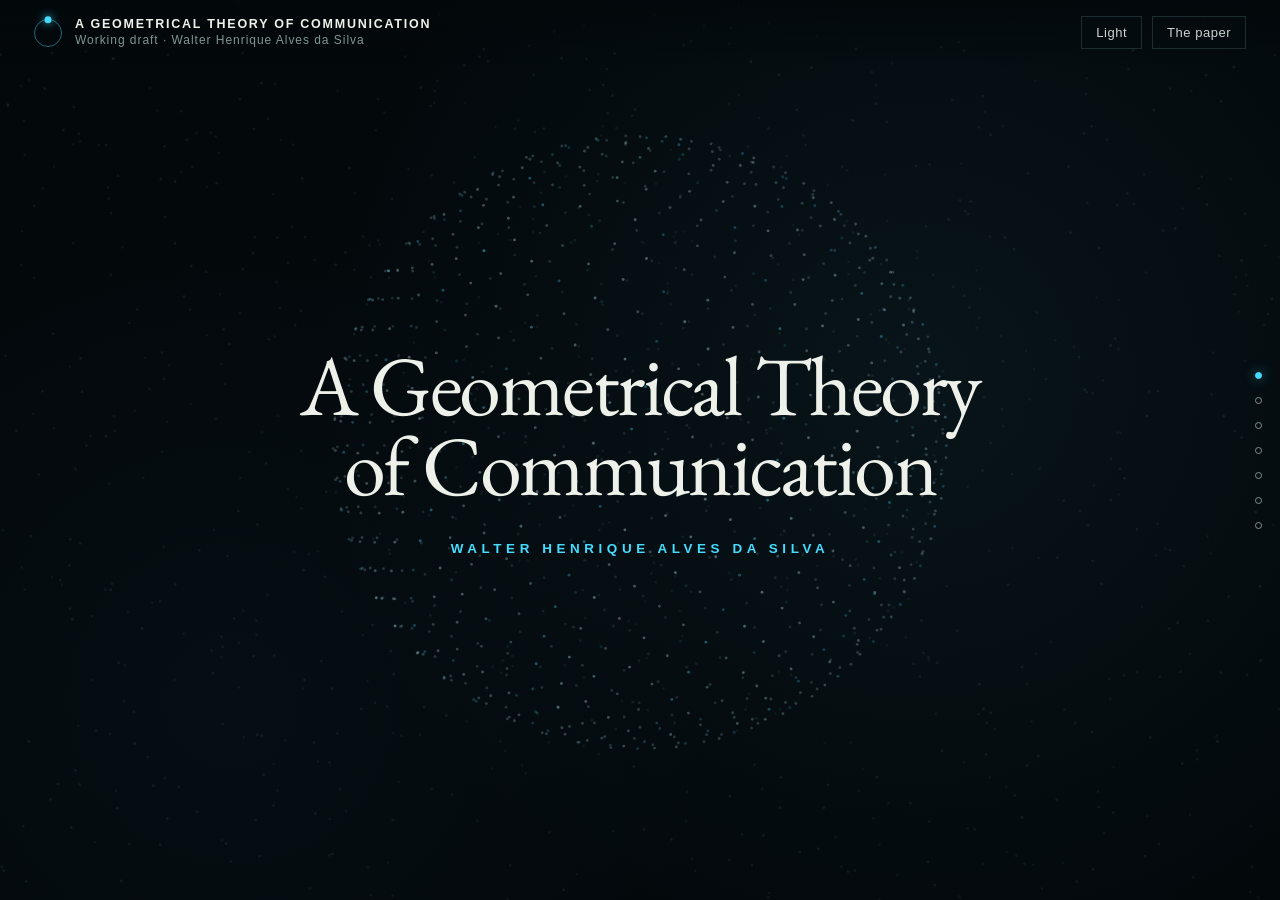
<file: docs/index.html>
<!doctype html>
<html lang="en">
<head>
<meta charset="utf-8">
<meta name="viewport" content="width=device-width, initial-scale=1, viewport-fit=cover">
<meta name="color-scheme" content="dark">
<title>A Geometrical Theory of Communication</title>
<meta name="description" content="What is information? A scrolling presentation of the geometric bit: what Shannon's bit sets aside, and the unit that checks identity.">
<link rel="preconnect" href="https://fonts.googleapis.com">
<link rel="preconnect" href="https://fonts.gstatic.com" crossorigin>
<link rel="stylesheet" href="https://fonts.googleapis.com/css2?family=EB+Garamond:ital,wght@0,400;0,500;0,600;1,400;1,500&display=swap">
<link rel="stylesheet" href="style.css?v=2026-10-09-3">
</head>
<body>
<canvas id="stage" aria-hidden="true"></canvas>
<div id="labels" aria-hidden="true"></div>

<header class="topbar">
  <a class="brand" href="#title">
    <span class="ring" id="ring"><i></i></span>
    <span><strong>A Geometrical Theory of Communication</strong><small>Working draft · Walter Henrique Alves da Silva</small></span>
  </a>
  <div class="actions">
    <button class="small-button" id="theme" type="button" aria-label="Switch to the light theme">Light</button>
    <button class="small-button" id="phone" type="button" aria-pressed="false">Phone mode</button>
    <a class="small-button" href="https://github.com/faltz009/geometrical-theory-of-communication/blob/main/main.pdf">The paper</a>
  </div>
</header>
<nav class="rail" id="rail" aria-label="Chapters"></nav>
<div class="turn" id="turn">
  <div class="turn-phone" aria-hidden="true"></div>
  <p>Turn your phone sideways</p>
  <button class="small-button" id="turn-exit" type="button">Exit phone mode</button>
</div>

<main id="deck" tabindex="-1">

  <!-- ===================== 01 · The question ===================== -->
  <section class="step" id="title" data-part="question" data-part-num="01" data-part-label="What is information?" data-layout="full" data-scene="sphere">
    <div class="copy">
      <h1 class="intro-title long">A Geometrical Theory of Communication</h1>
      <p class="intro-sub">Walter Henrique Alves da Silva</p>
    </div>
  </section>

  <section class="step" id="about" data-part="question" data-part-num="01" data-part-label="What is information?" data-layout="full" data-scene="dust">
    <div class="copy">
      <h2>What is this?</h2>
      <p class="names-sub">In 1948 Claude Shannon’s <i>A Mathematical Theory of Communication</i> showed how to send any message, by agreeing on its symbols beforehand, and Warren Weaver named the two problems it left open: whether the meaning arrives, and whether it has the effect intended. <i>A Geometrical Theory of Communication</i> takes up those two problems by putting back what Shannon set aside, the reference a meaning is checked against. This presentation walks through it in seven sections:</p>
      <table class="atlas">
        <tr><td class="part">01</td><td><a href="#answers">What is information?</a></td><td>Something you didn’t know, and everything is written in it</td></tr>
        <tr><td class="part">02</td><td><a href="#t-communicate">A communication problem</a></td><td>How do I tell you what I know?</td></tr>
        <tr><td class="part">03</td><td><a href="#t-shannon">Shannon’s bit</a></td><td>How did we learn to send any message at all?</td></tr>
        <tr><td class="part">04</td><td><a href="#shape-intro">The geometric bit</a></td><td>What is the shape of information?</td></tr>
        <tr><td class="part">05</td><td><a href="#t-exist">Operationalizing identity</a></td><td>What changes once meaning is measured?</td></tr>
        <tr><td class="part">06</td><td><a href="#t-operate">Operating geometric bits</a></td><td>How do composition and noise work in space?</td></tr>
        <tr><td class="part">07</td><td><a href="#t-conclusion">Conclusion</a></td><td>What follows from it?</td></tr>
      </table>
    </div>
  </section>

  <section class="step" id="question" data-part="question" data-part-num="01" data-part-label="What is information?" data-layout="full" data-scene="sphere">
    <div class="copy">
      <h1>What is information?</h1>
      <p class="etym"><span class="etym-word">in·form·āre</span><span class="etym-big">to give form</span><span class="etym-gloss">Latin, also: to shape</span></p>
    </div>
  </section>

  <section class="step" id="answers" data-part="question" data-part-num="01" data-part-label="What is information?" data-scene="answers" data-fig="compact">
    <div class="copy dense">
      <span class="kicker">01 / What is information?</span>
      <h2>Something you didn’t know before</h2>
      <p>Asking what information is already assumes the question has an object: that the word points to something, whether we call it data or knowledge, something that exists in some sense, even if abstract.</p>
      <p>So let us say information exists, and assume I’ve seen it and measured it, and I absolutely know what it is. How do I transfer that knowledge to you, the reader? <em>How do I give you information about information?</em> And how do you know that knowledge is true?</p>
    </div>
  </section>

  <section class="step" id="disciplines" data-part="question" data-part-num="01" data-part-label="What is information?" data-scene="disciplines" data-fig="compact">
    <div class="copy dense">
      <span class="kicker">01 / What is information?</span>
      <h2>Everything is written in information</h2>
      <p>Every science records what it observes and passes on what it knows through descriptions, so every field has its own answer to the question.</p>
      <p>Heinrich Hertz opened <i>The Principles of Mechanics</i> by saying, “We form for ourselves images or symbols of external objects.” We reason with those descriptions, then compare their consequences with what happens in the world.</p>
      <p>But the description is also information. How do we check that it carries what it describes? Every science faces this question, including a science of information, and we will return to it.</p>
      <p class="citation"><a href="https://en.wikisource.org/wiki/Page:The_principles_of_mechanics_presented_in_a_new_form_(Hertz,_1894).pdf/35" target="_blank" rel="noopener">Hertz, <i>The Principles of Mechanics</i>, introduction, 1894 (English translation, 1899).</a></p>
    </div>
  </section>

  <!-- ===================== 02 · One relation ===================== -->
  <section class="step" id="relation" data-part="question" data-part-num="01" data-part-label="What is information?" data-scene="relation">
    <div class="copy dense">
      <span class="kicker">01 / What is information?</span>
      <p>Say I point to a lighter on the desk between us: we both see it, and we both know it is there. What does that mean?</p>
      <p>The word <em class="q">lighter</em> points to an object in the world, and our two perspectives on that object still point the same word at the same thing. I could call it an <em class="q">igniter</em> and you would receive the same information through a different symbol: the word carries a meaning we can both already reach.</p>
      <p><strong>Information about what?</strong> Always a relation: a thing, how we observe it, and the sign we use to convey it. <span class="hotword" data-def="self-reference" tabindex="0" role="button">Otherwise, we get paradoxes and tautologies.</span></p>
    </div>
  </section>

  <section class="step" id="roles" data-part="question" data-part-num="01" data-part-label="What is information?" data-scene="roles">
    <div class="copy dense">
      <span class="kicker">01 / What is information?</span>
      <p>When you look at the lighter there are three parts: you, the lighter and your looking at it, the <span class="hotword" data-def="peirce-relation" tabindex="0" role="button">observer, the observed and the observation</span>.</p>
      <p>Nothing exists in isolation: a number is a point, the origin it is counted from and the line on which it is drawn; a message needs a sender, a receiver and the signal between them; and a particle’s mass is how it resists a push, its charge how it pulls and repels other charges.</p>
      <p><i>A Mathematical Theory of Communication</i> defines information in terms of difference or change: a string of only 0s is the same as a single 0, and a string of only 1s the same as a single 1.</p>
      <p>Once both appear, the string holds the 0s, the 1s and the relations between them, and that is where information lives, in the difference.</p>
    </div>
  </section>

  <section class="step" id="fields" data-part="question" data-part-num="01" data-part-label="What is information?" data-scene="fields">
    <div class="copy dense">
      <span class="kicker">01 / What is information?</span>
      <h2>Why do the fields look separate?</h2>
      <p>The lighter, our view of it and the word for it are three places on one relation, and each place asks its own question:</p>
      <ul class="hotlist">
        <li><b>the thing</b>: what exists? physics and metaphysics</li>
        <li><b>the observation</b>: how do we observe it, and know it? measurement and epistemology</li>
        <li><b>the sign</b>: how do we represent it? linguistics</li>
      </ul>
      <p><b>Each field answers one of these questions from its own place on the relation</b>, so from inside any one field the others look like separate subjects, and what they share is the relation itself.</p>
    </div>
  </section>

  <!-- ===================== 03 · A communication problem ===================== -->
  <section class="step" id="t-communicate" data-part="communication" data-part-num="02" data-part-label="A communication problem" data-layout="full" data-scene="tcomm">
    <div class="copy">
      <p class="intro-q">How do I tell you what I know?</p>
      <h1 class="intro-title long">A Communication Problem</h1>
    </div>
  </section>

  <section class="step" id="communicate" data-part="communication" data-part-num="02" data-part-label="A communication problem" data-scene="communicate">
    <div class="copy dense">
      <span class="kicker">02 / A communication problem</span>
      <h2>Meta-language</h2>
      <p>As soon as I know something and set out to tell you, we are inside a communication problem. What I know about the lighter reaches you only as a sign, and you have to be able to check it.</p>
      <p>But a single sign can point to different things: a <em class="q">bank</em> can be where you keep your money or where you sit beside a river. You can hear the word perfectly and still need to know which one I mean.</p>
      <p>The same holds for every measurement, proof and book: everything we know has to be communicated.</p>
      <p>Here, we use language to talk about language itself. <em>How do I convey to you information about information?</em></p>
    </div>
  </section>

  <section class="step" id="weaver" data-part="communication" data-part-num="02" data-part-label="A communication problem" data-scene="levels0">
    <div class="copy">
      <span class="kicker">02 / A communication problem</span>
      <p>Warren Weaver set out the communication problem in three levels, in <i>The Mathematical Theory of Communication</i> (1949).</p>
    </div>
  </section>

  <section class="step" id="levels-ab" data-part="communication" data-part-num="02" data-part-label="A communication problem" data-scene="parrot" data-fig="compact">
    <div class="copy dense">
      <span class="kicker">02 / A communication problem</span>
      <h2>The symbols, and what they carry</h2>
      <p>Level A is about getting the symbols across: every letter I send arrives as the same letter on your side. Level B is about getting across what the symbols carry, the thing I meant arriving as the thing you understand.</p>
      <p>The two come apart easily. We can teach a parrot to repeat the whole of Nietzsche’s work, every word in the right order, and it won’t be having any existential crises: the symbols arrived perfectly and the meaning stayed behind.</p>
      <p>Level C is the step after that, whether what you understood changes what you do the way I intended.</p>
    </div>
  </section>

  <section class="step" id="identity" data-part="communication" data-part-num="02" data-part-label="A communication problem" data-layout="center" data-scene="recognize">
    <div class="copy">
      <span class="kicker">02 / A communication problem</span>
      <p>Shannon solved Level A, and this work deals with Level B, so from here on <strong>information is meaning</strong>: the thing I meant, arriving as the thing you understand, unchanged from my side to yours. It is the identity <span class="m">A = A</span>, held between two people.</p>
    </div>
  </section>

  <section class="step" id="frege" data-part="communication" data-part-num="02" data-part-label="A communication problem" data-scene="frege">
    <div class="copy">
      <span class="kicker">02 / A communication problem</span>
      <p>If I tell you a star is a star, nothing changes for you. The identity holds, and no change travels with it.</p>
      <p>If I tell you Venus is the morning star, and you did not know it before, something changes over the identity of Venus: you now reach the same planet by a second route. That change is what the message carried.</p>
      <p>Frege opened his 1892 paper on sense and reference with exactly this contrast, between <span class="m">a = a</span> and <span class="m">a = b</span>.</p>
    </div>
  </section>

  <section class="step" id="univocity" data-part="communication" data-part-num="02" data-part-label="A communication problem" data-scene="univocity">
    <div class="copy dense">
      <span class="kicker">02 / A communication problem</span>
      <h2>The univocity of language</h2>
      <p>If I say A, you must understand A for that meaning to have been communicated.</p>
      <p>Language allows a little variation, about love or gravity, and still nearly every word lands the same way for both of us. The more precise the subject, the tighter the agreement, until in <span class="c-math">mathematics</span> it becomes exact.</p>
      <p>There, decoding is a <span class="c-math">function</span>: each word picks out exactly one meaning. Several words may pick out the same one, as <em class="q">igniter</em> and <em class="q">lighter</em> do, so the exact requirement is the round trip, <span class="m c-math">decode(encode(A)) = A</span>.</p>
    </div>
  </section>

  <!-- ===================== 04 · Shannon's bit ===================== -->
  <section class="step" id="t-shannon" data-part="bit" data-part-num="03" data-part-label="Shannon’s bit" data-layout="full" data-scene="tbits">
    <div class="copy">
      <p class="intro-q">How did we learn to send any message at all?</p>
      <h1 class="intro-title">Shannon’s Bit</h1>
    </div>
  </section>

  <section class="step" id="solved" data-part="bit" data-part-num="03" data-part-label="Shannon’s bit" data-scene="choice">
    <div class="copy dense">
      <span class="kicker">03 / Shannon’s bit</span>
      <h2>How did Shannon and Weaver solve Level A?</h2>
      <p>Level A is where to start, since what Shannon set aside to solve it is exactly what Level B needs back. He set meaning aside, on purpose. Shannon wrote in 1948 that the semantic aspects of communication <em class="q">“are irrelevant to the engineering problem”</em>; the task was to recover, at one end, the message selected at the other.</p>
      <p>Information, in Weaver’s words, is <em class="q">“a measure of one’s freedom of choice when one selects a message.”</em> It belongs to the whole set of messages that could have been sent: it <em class="q">“relates not so much to what you do say, as to what you could say.”</em></p>
    </div>
  </section>

  <section class="step" id="three-parts" data-part="bit" data-part-num="03" data-part-label="Shannon’s bit" data-scene="gshannon3" data-fig="compact">
    <div class="copy dense">
      <span class="kicker">03 / Shannon’s bit</span>
      <h2>What is in Shannon’s theory?</h2>
      <p>Shannon’s 1948 theory has three parts:</p>
      <ul class="hotlist">
        <li><b>the bit</b>, the unit: a choice between two, 0 or 1, whose meaning both sides agree on beforehand</li>
        <li><b>entropy</b>, the measure: how much we do not know about what will be sent, counted from the odds of every possibility</li>
        <li><b>noise</b>, the channel: whatever changes a message on the way, and the <span class="hotword" data-def="capacity" tabindex="0" role="button">capacity</span>, the most a channel can carry despite it</li>
      </ul>
    </div>
  </section>

  <section class="step" id="bit" data-part="bit" data-part-num="03" data-part-label="Shannon’s bit" data-scene="bible">
    <div class="copy">
      <span class="kicker">03 / Shannon’s bit</span>
      <p>Weaver’s example: two possible messages, the whole King James Bible or the single word “Yes”.</p>
      <p>One is enormous and the other is one word, and to the theory they weigh the same, because only the choice between them is measured.</p>
    </div>
  </section>

  <section class="step" id="send" data-part="bit" data-part-num="03" data-part-label="Shannon’s bit" data-scene="send">
    <div class="copy">
      <span class="kicker">03 / Shannon’s bit</span>
      <p>Both sides agree beforehand that 0 selects the Bible and 1 selects “Yes”, or a closed relay one and an open relay the other. A single signal then tells the receiver which was chosen.</p>
      <p>That choice between two is <strong>one bit</strong>, John Tukey’s contraction of <em class="q">binary digit</em>.</p>
    </div>
  </section>

  <section class="step" id="many-bits" data-part="bit" data-part-num="03" data-part-label="Shannon’s bit" data-scene="bitcount" data-fig="compact">
    <div class="copy dense">
      <span class="kicker">03 / Shannon’s bit</span>
      <h2>How bits become complete</h2>
      <p>With just two symbols and the idea of position, binary can write every whole number, since each place is worth twice the place to its right:</p>
      <p class="m c-math binary-eq">1101 = 1·8 + 1·4 + 0·2 + 1·1 = 13</p>
      <p>The power is in the positions, and every bit added doubles what a string can reach.</p>
      <p>Once there are numbers, they can stand for anything both sides agree on. Give each letter a number, and a word becomes a string of bits:</p>
      <p class="m c-math binary-eq">A ↦ 65 ↦ 01000001</p>
      <p>A photograph works the same way, with numbers for the colour of each dot, and so does sound, so two symbols and position are enough to write any message. The same step, numbers standing for symbols, is the one Gödel used in 1931 to let a system of symbols talk about itself.</p>
    </div>
  </section>

  <section class="step" id="entropy" data-part="bit" data-part-num="03" data-part-label="Shannon’s bit" data-scene="ggas" data-fig="compact">
    <div class="copy dense">
      <span class="kicker">03 / Shannon’s bit</span>
      <h2>Shannon’s entropy</h2>
      <div class="def">
        <p class="def-main">Entropy measures how much we do not know.</p>
        <p class="def-note">It is counted from the odds of every possibility.</p>
      </div>
      <p>A coin that always lands heads leaves nothing unknown, since you knew the answer before it fell, and a fair coin leaves one bit unknown, since either side is as likely as the other.</p>
      <p>The same count describes a gas in a box: one molecule could be anywhere, so the odds of finding it in a given corner are small, and the odds of finding all of them in one corner are so small that it never happens, since the spread-out arrangements outnumber it by far.</p>
      <p>Entropy counts how many ways things could be and how likely each one is, so it never depends on what the possibilities are, only on how many there are and their odds.</p>
    </div>
  </section>

  <section class="step" id="entropy-fields" data-part="bit" data-part-num="03" data-part-label="Shannon’s bit" data-scene="entropy" data-fig="compact">
    <div class="copy dense">
      <span class="kicker">03 / Shannon’s bit</span>
      <h2>Entropy across the sciences</h2>
      <p>Shannon took the name from physics, where Boltzmann had already written the same count for gas molecules, and since then entropy has become a measure every science uses on its own subject.</p>
      <ul class="hotlist tagged">
        <li><b class="tagf c-cyan">Thermodynamics</b><span class="hotword" data-def="heat" tabindex="0" role="button">heat flows from hot to cold, and time runs one way</span></li>
        <li><b class="tagf c-coral">Biology</b><span class="hotword" data-def="life" tabindex="0" role="button">living things keep their order by giving disorder away</span></li>
        <li><b class="tagf c-brass">Cosmology</b><span class="hotword" data-def="holes" tabindex="0" role="button">a black hole holds as much of it as any region of space can</span></li>
        <li><b class="tagf c-mint">Ecology</b><span class="hotword" data-def="diversity" tabindex="0" role="button">the diversity of a forest is measured with it</span></li>
        <li><b class="tagf c-violet">Machine learning</b><span class="hotword" data-def="language" tabindex="0" role="button">language models learn by lowering it</span></li>
      </ul>
    </div>
  </section>

  <section class="step" id="bits-somewhere" data-part="bit" data-part-num="03" data-part-label="Shannon’s bit" data-scene="bitforms" data-fig="compact">
    <div class="copy dense">
      <span class="kicker">03 / Shannon’s bit</span>
      <h2>Every bit is somewhere</h2>
      <p>A bit is always held by something physical: a high or low voltage on a wire, a magnet pointing one way or the other on a disk, a pit or a flat spot on a disc, a hole punched or left in a card.</p>
      <p>So every bit sits somewhere in space and takes time to travel, which means it has a shape, and looking at that shape shows what the bit keeps and what it leaves out.</p>
      <p>What a bit holds is one difference, this or that, 0 or 1, and information in Shannon’s sense is counted in such differences. So what does a difference look like in space?</p>
    </div>
  </section>

  <section class="step" id="geometric" data-part="bit" data-part-num="03" data-part-label="Shannon’s bit" data-scene="onebit" data-fig="compact">
    <div class="copy dense">
      <span class="kicker">03 / Shannon’s bit</span>
      <h2>Seeing the bit geometrically</h2>
      <p>A bit is two marks on a line, 0 as the reference, held fixed, and 1 as the alternative, one unit away, which already makes it a measurement against a chosen unit.</p>
      <p>Bits compose only if each one is the same size and varies without moving the others, which makes them perpendicular, since two directions that share a unit and leave each other’s reading untouched meet at a right angle.</p>
      <p class="plain">Why do we always cut a pizza into four or eight slices? Do we take out a compass to measure the right angles? Perpendicularity exists in space before we assign a symbol to it.</p>
      <p>Even a single bit carries that right angle, because every point a unit away from 0 could be called 1, those points trace a circle around the reference, and the perpendicular at 1 is the circle’s tangent, the one direction in which the reading holds.</p>
    </div>
  </section>

  <section class="step" id="hypercube" data-part="bit" data-part-num="03" data-part-label="Shannon’s bit" data-scene="computers" data-fig="compact">
    <div class="copy dense">
      <span class="kicker">03 / Shannon’s bit</span>
      <h2>Computers already compute like this</h2>
      <p>With one right angle per bit, two bits give the four corners of a square, three give the eight corners of a cube, and each further bit adds one more perpendicular direction. Every string of bits a computer holds is one corner of such a cube, measured from the same starting corner, 00…0.</p>
      <p>Computer science works on this cube directly:</p>
      <ul class="hotlist">
        <li><span class="hotword" data-def="gates" tabindex="0" role="button">logic gates are functions on its corners</span></li>
        <li><span class="hotword" data-def="distance" tabindex="0" role="button">the distance between two messages is the number of edges between their corners</span></li>
        <li><span class="hotword" data-def="codes" tabindex="0" role="button">error-correcting codes keep valid messages far apart on it</span></li>
        <li><span class="hotword" data-def="machines" tabindex="0" role="button">some machines were wired in its shape</span></li>
      </ul>
    </div>
  </section>

  <section class="step" id="noise-shannon" data-part="bit" data-part-num="03" data-part-label="Shannon’s bit" data-scene="gnoisecube" data-fig="compact">
    <div class="copy dense">
      <span class="kicker">03 / Shannon’s bit</span>
      <h2>What does noise do to a message?</h2>
      <p>Noise is anything that changes a message on its way from sender to receiver, like a scratch on a disc or static on the radio turning a 0 into a 1.</p>
      <p>Shannon treated noise in the same 1948 paper, where he showed that every channel has a <span class="hotword" data-def="capacity" tabindex="0" role="button">capacity</span>, the most bits per second it can carry with as few errors as we want, and that this capacity depends on how strong the noise is compared with the signal.</p>
    </div>
  </section>

  <section class="step" id="structure" data-part="bit" data-part-num="03" data-part-label="Shannon’s bit" data-scene="gstructure" data-fig="compact">
    <div class="copy dense">
      <span class="kicker">03 / Shannon’s bit</span>
      <h2>A signal has a structure</h2>
      <p>110 and 011 hold the same symbols in a different order, and read from 000, one bit per axis, they end on different corners of the cube.</p>
      <p><strong>Read as a whole</strong>, a string is a place in a structure: 10 and 01 are different corners of the square, and 1101 and 1110 different corners of the four-dimensional cube, so the order carries the meaning.</p>
      <p><strong>Read linearly</strong>, one symbol at a time, the same string is a sequence of choices, each with its odds, which is what <span class="hotword recall" data-recall="entropy" tabindex="0" role="button">entropy counts</span>.</p>
    </div>
  </section>

  <section class="step" id="gives" data-part="bit" data-part-num="03" data-part-label="Shannon’s bit" data-scene="gave" data-fig="compact">
    <div class="copy dense">
      <span class="kicker">03 / Shannon’s bit</span>
      <h2>What the bit gave us</h2>
      <p>Level A was solved: as long as both sides agree beforehand on what each symbol stands for, any message can cross any distance and arrive symbol for symbol, and that one idea built digital communication.</p>
      <div class="levelbars">
        <div class="lb solved"><span>Level A · the technical problem</span><em>solved, 1948</em></div>
        <div class="lb open"><span>Level B · the semantic problem</span><em>open</em></div>
        <div class="lb"><span>Level C · the effectiveness problem</span><em>open</em></div>
      </div>
      <p>How do we make sure the meaning is carried with the sign? That is Level B, and it is now the open problem.</p>
    </div>
  </section>

  <section class="step" id="information" data-part="bit" data-part-num="03" data-part-label="Shannon’s bit" data-scene="summary">
    <div class="copy dense">
      <span class="kicker">03 / Shannon’s bit</span>
      <h2>So, what is information?</h2>
      <p>Shannon’s bit measures change, since <span class="hotword recall" data-recall="entropy" tabindex="0" role="button">entropy counts the differences</span> between what could have been sent, while the reference those differences are counted from is agreed beforehand. Level B asks for the other half, what stays the same through the change, the way <span class="hotword recall" data-recall="identity" tabindex="0" role="button">the lighter stays the lighter</span> whether I call it a lighter or an igniter.</p>
      <p>What is a thing? What is a number? What is an identity? What is the meaning of something? And what do you know about it? These questions are signs that point to the same object:</p>
      <div class="def">
        <p class="def-main">Information is invariance over change.</p>
        <p class="def-eq">A = A</p>
        <p class="def-note">Change over invariance is the same relation read from its other end: what changes is measured against what stays, and what stays is recognized through what changes.</p>
      </div>
      <p>The rest of this work rebuilds Shannon’s three parts with the invariance kept: the geometric bit, closure, and an exact account of noise.</p>
    </div>
  </section>

  <!-- ===================== 05 · The geometric bit ===================== -->
  <section class="step" id="shape-intro" data-part="gbit" data-part-num="04" data-part-label="The geometric bit" data-layout="full" data-scene="gintro">
    <div class="copy">
      <p class="intro-q">What is the shape of information?</p>
      <h1 class="intro-title">The Geometric Bit</h1>
    </div>
  </section>

  <section class="step" id="shape" data-part="gbit" data-part-num="04" data-part-label="The geometric bit" data-scene="gmap">
    <div class="copy dense">
      <span class="kicker">04 / The geometric bit</span>
      <h2>What symbol preserves invariance over change?</h2>
      <p>To tell that a thing is the same thing we compare it, checking what stayed the same and what changed, and Shannon’s bit already implies a figure that holds every relationship the comparison needs.</p>
      <p class="plain">The circle is the shape of information.</p>
    </div>
  </section>

  <section class="step" id="thoughts" data-part="gbit" data-part-num="04" data-part-label="The geometric bit" data-scene="tthought" data-fig="compact">
    <div class="copy dense">
      <span class="kicker">04 / The geometric bit</span>
      <h2>Information exists in spacetime</h2>
      <p>Everything that exists, exists in spacetime, and that includes us: the person who thinks, the thought, the word that carries it and the page it is written on are all things happening somewhere, at some time.</p>
      <p>So a thought, a piece of information or a meaning is made of what spacetime offers, and whatever carries it from one person to another has to follow spacetime’s shape.</p>
      <p class="plain">The symbol that preserves invariance over change is geometric because spacetime has geometry.</p>
    </div>
  </section>

  <section class="step" id="alphabet" data-part="gbit" data-part-num="04" data-part-label="The geometric bit" data-scene="galphabet" data-fig="compact">
    <div class="copy dense">
      <span class="kicker">04 / The geometric bit</span>
      <h2>The alphabet of space</h2>
      <p>The alphabet of binary is 0 and 1, and the alphabet of DNA is four bases (A, T, C, G) and their folding organization. The alphabet of space is <b>perpendicularity and symmetry</b>, and the circle’s four points 1, <i>i</i>, −1 and −<i>i</i> carry both, where <i>i</i> is a quarter turn: multiplying a direction by <i>i</i> turns it by a right angle.</p>
      <ul class="hotlist">
        <li>perpendicularity is marked by the letters, since 1 and <i>i</i> are a right angle apart and moving along 1 changes nothing along <i>i</i>, which is difference</li>
        <li>symmetry is marked by the signs, since 1 and −1 are the same unit on opposite sides of the centre and knowing where 1 is tells you exactly where −1 is, which is sameness</li>
      </ul>
      <p class="plain">Both perpendicularity and symmetry exist as physical phenomena in space before we assign symbols to them.</p>
      <p>Perpendicularity and symmetry are what physics writes as thermodynamics and conservation laws, since <span class="hotword" data-def="dof" tabindex="0" role="button">entropy counts the independent ways a system can vary, each perpendicular to the others</span>, and <span class="hotword" data-def="noether" tabindex="0" role="button">Emmy Noether showed in 1918 that every continuous symmetry carries a conserved quantity</span>.</p>
    </div>
  </section>

  <section class="step" id="pi-e" data-part="gbit" data-part-num="04" data-part-label="The geometric bit" data-scene="geuler" data-fig="compact">
    <div class="copy dense">
      <span class="kicker">04 / The geometric bit</span>
      <h2>π is symmetry, <i>e</i> is perpendicularity</h2>
      <p>Take a point and let it change, and the change can point two ways. If it points along where the point already is, the point grows by building on what it already has, which is <i>e</i>, and if it always points at a right angle to where the point is, the point never gets closer or farther and goes around instead, which is <span class="m c-math">e<sup>iθ</sup></span>, so <i>e</i> is perpendicularity accumulated.</p>
      <p>Going around, the point reaches the mirror of where it started after exactly π, <span class="m c-math">e<sup>iπ</sup> = −1</span>, and itself again after 2π, so π is symmetry, the distance from a thing to its opposite. Euler’s identity is the alphabet of space written as one sentence: perpendicular change carried through one symmetry lands on the opposite, and the unit with its opposite returns to the reference, 0.</p>
      <p class="plain">π is symmetry and <i>e</i> is perpendicularity.</p>
    </div>
  </section>

  <section class="step" id="discrete" data-part="gbit" data-part-num="04" data-part-label="The geometric bit" data-scene="gbridge" data-fig="compact">
    <div class="copy dense">
      <span class="kicker">04 / The geometric bit</span>
      <h2>The transcendental bridge</h2>
      <p>Shannon’s bit goes from the discrete toward the continuous by adding bits: each new bit doubles the number of levels, so 4 bits give 16 levels and 10 bits give 1,024, and a smooth quantity is approached by using more and more of them.</p>
      <p>The geometric bit goes the other way and starts from the continuous. The rotation is measured by π and <i>e</i>, which are transcendental, since they lie outside every equation with whole-number coefficients, and yet together they give <span class="m c-math">e<sup>2πi</sup> = 1</span> exactly, a whole number.</p>
      <p>So the whole numbers come out of the rotation as the count of its completed returns.</p>
    </div>
  </section>

  <section class="step" id="checks" data-part="gbit" data-part-num="04" data-part-label="The geometric bit" data-scene="gchecks">
    <div class="copy dense">
      <span class="kicker">04 / The geometric bit</span>
      <h2>How do we know a thing is a thing?</h2>
      <p><i>A</i> = <i>A</i> seems too obvious to need a check, until we ask how we would carry one out. First we tell <i>A</i> apart from everything around it, this and not that, and then we recognize it again somewhere else or in another form, this here equals this there, so the identity principle is a process that needs both steps.</p>
      <p>Perpendicularity tells things apart and symmetry recognizes them again, which is <span class="hotword recall" data-recall="information" tabindex="0" role="button">the invariance over change we met with the lighter</span>.</p>
      <p>Shannon’s bit implies the perpendicular and throws away the angle, keeping only which side of the line a reading falls on.</p>
      <p>The circle keeps the angle, so it lets us quantize both relationships precisely, how far a reading has rotated from its reference and when it has come back to it, and transmit them.</p>
    </div>
  </section>

  <section class="step" id="two-references" data-part="gbit" data-part-num="04" data-part-label="The geometric bit" data-scene="gsample" data-fig="compact">
    <div class="copy dense">
      <span class="kicker">04 / The geometric bit</span>
      <h2>The turn preserves identity</h2>
      <p>When we both look at the lighter from different places, what reaches each of us is the light around it, a field with a value at every point, and each of us reads that field at our own points, mine on one grid and yours on a grid turned by the angle between us.</p>
      <p>Shannon’s <span class="hotword" data-def="fieldsampling" tabindex="0" role="button">sampling theorem</span> says that a field with limited detail is fixed exactly by its values at enough points, so you and I rebuild the same lighter from different samples, and the turn between us changes which points we read and not what we rebuild.</p>
      <p>At Level B, the meaning I send has to arrive as the meaning you understand, and here the meaning is the lighter itself, which you rebuild exactly from your own samples, so the identity arrives as it was sent.</p>
    </div>
  </section>

  <section class="step" id="compose" data-part="gbit" data-part-num="04" data-part-label="The geometric bit" data-scene="gpair" data-fig="compact">
    <div class="copy dense">
      <span class="kicker">04 / The geometric bit</span>
      <h2>Composing geometric bits: hyperspheres</h2>
      <p><span class="hotword recall" data-recall="hypercube" tabindex="0" role="button">Shannon’s bits compose by adding one perpendicular direction per bit</span>, which builds the corners of a square, a cube and a hypercube.</p>
      <p>Geometric bits compose by holding their rotations together to one unit of length, so one rotation traces the circle, two trace the three-sphere, a sphere one dimension beyond the ones we can picture, and <i>n</i> rotations trace a sphere of 2<i>n</i> − 1 dimensions.</p>
      <p>Every point on these spheres is a list of rotations, and a circle runs through every point, the rotation they all share, so the geometric bit stays whole inside every sphere it composes. What these compositions can do, and where they stop, is the subject of section 06.</p>
    </div>
  </section>

  <section class="step reveal" id="everything" data-part="gbit" data-part-num="04" data-part-label="The geometric bit" data-layout="full" data-scene="gscales">
    <div class="copy">
      <p class="intro-q">And what has the shape of a hypersphere?</p>
      <h1 class="intro-title">Everything</h1>
    </div>
  </section>

  <section class="step" id="universe" data-part="gbit" data-part-num="04" data-part-label="The geometric bit" data-scene="hopf" data-fig="compact">
    <div class="copy dense">
      <span class="kicker">04 / The geometric bit</span>
      <h2>The shape of matter</h2>
      <p>The three-sphere is the shape general relativity gives a closed universe, and it was the first shape Einstein gave the whole cosmos, in 1917, a space with no edge where a traveller who keeps going straight comes back to where they started.</p>
      <p>A point of the three-sphere is two rotations held together, and if we keep only how the two compare and ignore the turn they share, each point lands on a point of an ordinary sphere, with all the points that land on the same place forming a circle. So the three-sphere is filled with circles, one for each point of the ordinary sphere and each linked with every other, which is the Hopf fibration.</p>
      <p>Physics keeps finding it: <span class="hotword" data-def="monopole" tabindex="0" role="button">Dirac’s magnetic monopole is built on it</span>, every qubit is read on its sphere, and <span class="hotword" data-def="hopfion" tabindex="0" role="button">light can be tied into its linked circles</span>.</p>
    </div>
  </section>

  <section class="step" id="physics" data-part="gbit" data-part-num="04" data-part-label="The geometric bit" data-scene="phasor" data-fig="compact">
    <div class="copy dense">
      <span class="kicker">04 / The geometric bit</span>
      <h2>Everything that persists is a rotation</h2>
      <p>Something persists when it keeps coming back to the same state, and the simplest motion that always comes back is a point going around a circle, which seen from the side rises and falls as a wave, so whatever lasts, at the scale we can hold and below it, is a rotation or several rotations combined:</p>
      <ul class="hotlist">
        <li><span class="hotword" data-def="osc" tabindex="0" role="button">springs, pendulums and circuits oscillate as the shadow of a rotation</span></li>
        <li>sound and water waves are rotations spread over space and carried over time</li>
        <li><span class="hotword" data-def="light" tabindex="0" role="button">light is an electric and a magnetic field rotating together at right angles</span></li>
        <li><span class="hotword" data-def="amplitudes" tabindex="0" role="button">every quantum possibility carries a rotating arrow, and opposite arrows cancel</span></li>
        <li><span class="hotword" data-def="quantization" tabindex="0" role="button">atoms keep only the orbits where the rotation closes</span></li>
      </ul>
    </div>
  </section>

  <section class="step" id="theories" data-part="gbit" data-part-num="04" data-part-label="The geometric bit" data-scene="gbloch" data-fig="compact">
    <div class="copy dense">
      <span class="kicker">04 / The geometric bit</span>
      <h2>Computing through motion</h2>
      <p>Physics describes motion in three theories, and composed rotation sits at the centre of each:</p>
      <ul class="hotlist tagged">
        <li><b class="tagf c-brass">Classical</b><span class="hotword" data-def="actionangle" tabindex="0" role="button">every conserved motion that repeats runs on circles, each coordinate an angle advancing at its own rate</span></li>
        <li><b class="tagf c-cyan">Quantum</b><span class="hotword" data-def="unitary" tabindex="0" role="button">Schrödinger’s equation rotates a state without changing its length</span></li>
        <li><b class="tagf c-violet">Relativity</b><span class="hotword" data-def="relativity" tabindex="0" role="button">changing speed is a rotation in spacetime</span></li>
      </ul>
      <p>A quantum state is <i>n</i> rotations held to one unit of length whose shared rotation changes nothing we measure, so <span class="hotword" data-def="bloch" tabindex="0" role="button">a qubit is two geometric bits</span> and every wave function, from an atom to a molecule, lives on a hypersphere of rotations.</p>
    </div>
  </section>

  <section class="step" id="mathematics" data-part="gbit" data-part-num="04" data-part-label="The geometric bit" data-scene="fourier" data-fig="compact">
    <div class="copy dense">
      <span class="kicker">04 / The geometric bit</span>
      <h2>Mathematics is already written in rotations</h2>
      <p>Much of mathematics already works with composed rotation, and each of these branches is a tool that other fields depend on:</p>
      <ul class="hotlist">
        <li><span class="hotword" data-def="complexan" tabindex="0" role="button">complex analysis, the tool behind the prime number theorem, runs on rotation by a right angle</span></li>
        <li><span class="hotword" data-def="signals" tabindex="0" role="button">Fourier analysis writes every signal as a sum of rotations</span></li>
        <li>trigonometry, the sines and cosines in every calculation, is the circle read along two perpendicular axes</li>
        <li><span class="hotword" data-def="lie" tabindex="0" role="button">the symmetries physics is written in are groups of rotations, the circle first among them</span></li>
      </ul>
    </div>
  </section>

  <section class="step" id="using" data-part="gbit" data-part-num="04" data-part-label="The geometric bit" data-scene="constellation" data-fig="compact">
    <div class="copy dense">
      <span class="kicker">04 / The geometric bit</span>
      <h2>We already use it everywhere</h2>
      <p>We compute with composed rotation every day, in the technology around us:</p>
      <ul class="hotlist tagged">
        <li><b class="tagf c-brass">Phones</b><span class="hotword" data-def="psk" tabindex="0" role="button">phones and Wi-Fi send bits as points on the circle</span></li>
        <li><b class="tagf c-math">Power</b><span class="hotword" data-def="grid" tabindex="0" role="button">the grid runs on rotating voltage and is computed as rotations</span></li>
        <li><b class="tagf c-coral">Medicine</b><span class="hotword" data-def="mri" tabindex="0" role="button">an MRI scan reads protons rotating in a magnetic field</span></li>
        <li><b class="tagf c-violet">Media</b><span class="hotword" data-def="compression" tabindex="0" role="button">pictures and sound are stored as sums of waves</span></li>
        <li><b class="tagf c-cyan">Radio</b><span class="hotword" data-def="smith" tabindex="0" role="button">antennas are matched by rotating around a disc, the Smith chart</span></li>
        <li><b class="tagf c-mint">Motion</b><span class="hotword" data-def="quaternions" tabindex="0" role="button">robots, phones and spacecraft track which way they face with quaternions</span></li>
      </ul>
    </div>
  </section>

  <section class="step" id="closure" data-part="gbit" data-part-num="04" data-part-label="The geometric bit" data-scene="closure" data-fig="compact">
    <div class="copy dense">
      <span class="kicker">04 / The geometric bit</span>
      <h2>Closure, the other half of entropy</h2>
      <div class="def">
        <p class="def-main">Closure measures what we know: the return of a distinction to its reference.</p>
        <p class="def-note">Entropy counts what could have been sent, and closure checks that what arrived is what was sent.</p>
      </div>
      <p><span class="hotword recall" data-recall="entropy" tabindex="0" role="button">Entropy measures what we do not know</span>, and closure measures what we do know, the part of a message that comes back to its reference. Shannon’s bit leaves that reference to an agreement made beforehand, and closure can check it, because the reference now travels with the message.</p>
      
    </div>
  </section>

  <section class="step" id="one-measure" data-part="gbit" data-part-num="04" data-part-label="The geometric bit" data-scene="clog" data-fig="compact">
    <div class="copy dense">
      <span class="kicker">04 / The geometric bit</span>
      <h2>Entropy and closure are one measure</h2>
      <p>Temperature needs both hot and cold, since each is measured against the other, and information works the same way: a change is measured against something that stays the same. Entropy measures the change, how much could vary, and closure measures what stays, what comes back to its reference, so each one needs the other to mean anything.</p>
      <p>That puts closure everywhere entropy is. A gas spreads through a room while its energy stays the same, an engine’s heat flows while the engine comes back to the same state every cycle, a cell gives away disorder to keep its own shape, and a message is counted against an alphabet both sides share, so each time entropy counts what changed, something held still to count it against.</p>
      <p>The two sit together in <span class="hotword recall" data-recall="pi-e" tabindex="0" role="button">Euler’s identity</span>: <i>e</i> carries the change and π the return, and one full rotation holds both.</p>
    </div>
  </section>

  <section class="step" id="closure-sciences" data-part="gbit" data-part-num="04" data-part-label="The geometric bit" data-scene="closureloops" data-fig="compact">
    <div class="copy dense">
      <span class="kicker">04 / The geometric bit</span>
      <h2>Closure across the sciences</h2>
      <p><span class="hotword recall" data-recall="entropy-fields" tabindex="0" role="button">Entropy runs through every science</span>, and so does its other half, found again and again under a different name, as whatever comes back to where it started:</p>
      <ul class="hotlist tagged">
        <li><b class="tagf c-coral">Life</b><span class="hotword" data-def="negentropy" tabindex="0" role="button">a living thing feeds on negative entropy, the order it keeps restoring</span></li>
        <li><b class="tagf c-cyan">Heat</b><span class="hotword" data-def="statefn" tabindex="0" role="button">energy and entropy return to the same value around every closed cycle</span></li>
        <li><b class="tagf c-brass">Circuits</b><span class="hotword" data-def="kirchhoff" tabindex="0" role="button">the voltages around any closed loop add up to zero</span></li>
        <li><b class="tagf c-mint">Chemistry</b><span class="hotword" data-def="hess" tabindex="0" role="button">a reaction gives the same heat by any path between the same two states</span></li>
        <li><b class="tagf c-violet">Control</b><span class="hotword" data-def="feedback" tabindex="0" role="button">a feedback loop keeps bringing a system back to its set point</span></li>
      </ul>
      <p>Each field measures the same thing, how a quantity comes back to its reference after a change, and it has never had a common name or a precise construction.</p>
    </div>
  </section>

  <section class="step" id="reading" data-part="gbit" data-part-num="04" data-part-label="The geometric bit" data-scene="greading">
    <div class="copy dense">
      <span class="kicker">04 / The geometric bit</span>
      <h2>Shannon’s bit and entropy are a reading of it</h2>
      <p>Recording which side of a diameter holds the mark gives one bit, and two perpendicular diameters give four quadrants, the four corners of the square, whose labels we can keep while setting the exact angle aside.</p>
      <p>Once those alternatives and their probabilities are given, Shannon’s entropy applies to the choice among them, and the square, the cube and <span class="hotword recall" data-recall="hypercube" tabindex="0" role="button">every computation on their corners</span> follow as before, so the bit is the circle read at its quadrants, with the rotation and the reference set aside.</p>
    </div>
  </section>

  <section class="step" id="mirror" data-part="gbit" data-part-num="04" data-part-label="The geometric bit" data-layout="full" data-scene="mirror">
    <div class="copy">
      <div class="cmp">
        <div class="c L head"><div><h3>Shannon’s bit</h3><p class="bsub">A line from 0 to 1</p></div><svg viewBox="0 0 250 104" class="hfig" aria-hidden="true">
            <line x1="20" y1="70" x2="232" y2="70" class="ax"/><path d="M224 64 L233 70 L224 76" class="ax"/>
            <line x1="160" y1="14" x2="160" y2="70" class="dash"/><text x="170" y="30" class="note" text-anchor="start">perpendicular,</text><text x="170" y="48" class="note" text-anchor="start">implied</text>
            <circle cx="60" cy="70" r="6.5" class="p0"/><circle cx="160" cy="70" r="7" class="p1"/>
            <text x="60" y="97">0</text><text x="160" y="97">1</text></svg></div>
        <div class="c M"></div>
        <div class="c R head"><div><h3>The geometric bit</h3><p class="bsub">A circle, Euler’s identity</p></div><svg viewBox="0 0 250 104" class="hfig" aria-hidden="true">
            <line x1="67" y1="52" x2="183" y2="52" class="ax"/><line x1="125" y1="0" x2="125" y2="104" class="ax"/>
            <circle cx="125" cy="52" r="44" class="ring"/><path d="M133 52 L133 44 L125 44" class="corner"/>
            <circle cx="169" cy="52" r="5.5" class="sym"/><circle cx="81" cy="52" r="5.5" class="sym"/><circle cx="125" cy="8" r="5.5" class="per"/><circle cx="125" cy="96" r="5.5" class="per"/>
            <text x="196" y="58">1</text><text x="54" y="58">−1</text><text x="146" y="16">i</text><text x="144" y="102">−i</text>
            <path d="M163 30 A 44 44 0 0 0 145 13" class="turn"/></svg></div>
        <div class="c L band">What it is</div><div class="c M"></div><div class="c R band">What it is</div>
        <div class="c L row"><span class="mk"></span><span>A choice between two labels</span></div><div class="c M ax"><span>Built from</span></div><div class="c R row"><span class="mk"></span><span>Perpendicularity and symmetry, the shape of spacetime</span></div>
        <div class="c L row"><span class="mk yes">✓</span><span>One axis, 0 against 1</span></div><div class="c M ax"><span>Difference</span></div><div class="c R row"><span class="mk yes">✓</span><span>Perpendicular axes, measured by <i>e</i></span></div>
        <div class="c L row"><span class="mk no">—</span><span class="none">Assumed in the labels</span></div><div class="c M ax"><span>Sameness</span></div><div class="c R row"><span class="mk yes">✓</span><span>Symmetry, measured by <i>π</i></span></div>
        <div class="c L row"><span class="mk"></span><span>Given, 0 or 1</span></div><div class="c M ax"><span>Discreteness</span></div><div class="c R row"><span class="mk"></span><span>Derived, the count of whole rotations</span></div>
        <div class="c L row"><span class="mk"></span><span>Approached by adding bits</span></div><div class="c M ax"><span>Continuity</span></div><div class="c R row"><span class="mk"></span><span>Where it starts, <i>π</i> and <i>e</i></span></div>
        <div class="c L row"><span class="mk no">—</span><span class="none">Agreed beforehand</span></div><div class="c M ax"><span>Identity</span></div><div class="c R row"><span class="mk yes">✓</span><span>Checked, <i>e</i><sup>2π<i>i</i></sup>&thinsp;<i>A</i> = <i>A</i></span></div>
        <div class="c L row"><span class="mk no">—</span><span class="none">Random, known only by how strong it is</span></div><div class="c M ax"><span>Noise</span></div><div class="c R row"><span class="mk yes">✓</span><span>Exact and deterministic</span></div>
        <div class="c L row"><span class="mk"></span><span>A reading of the geometric bit</span></div><div class="c M ax"><span>Relation</span></div><div class="c R row"><span class="mk"></span><span>Holds Shannon’s bit as one of its readings</span></div>
        <div class="c L band">What it composes into</div><div class="c M"></div><div class="c R band">What it composes into</div>
        <div class="c L fig"><div class="slot"></div><p>Hypercubes</p></div><div class="c M"></div><div class="c R fig"><div class="slot"></div><p>Hyperspheres</p></div>
        <div class="c L band">What it measures</div><div class="c M"></div><div class="c R band">What it measures</div>
        <div class="c L meas"><b>Entropy</b><span>What changes, what we do not know</span></div><div class="c M"></div><div class="c R meas"><b>Entropy and closure</b><span>What changes, measured against what stays</span></div>
        <div class="c L end"></div><div class="c M"></div><div class="c R end"></div>
      </div>
    </div>
  </section>

  <section class="step" id="t-exist" data-part="exist" data-part-num="05" data-part-label="Operationalizing identity" data-layout="full" data-scene="tlaw">
    <div class="copy">
      <p class="intro-q">What changes once meaning is measured?</p>
      <h1 class="intro-title">Operationalizing Identity</h1>
      <p class="intro-sub">One science</p>
    </div>
  </section>

  <section class="step" id="where" data-part="exist" data-part-num="05" data-part-label="Operationalizing identity" data-scene="gwhere" data-fig="compact">
    <div class="copy dense">
      <span class="kicker">05 / Operationalizing identity</span>
      <h2>Easier to say where it isn’t</h2>
      <p>Look back at the last screens, physics at every scale, all three theories of motion, much of mathematics, the technology we use every day and closure in every science, and each of them runs on the same sentence, <span class="m c-math">e<sup>iπ</sup> + 1 = 0</span>, most of the time without naming it.</p>
      <p>It is easier to say where it is not yet written: wherever we describe things without mathematical notation, in natural language and across the humanities.</p>
      <p>And even there the line is blurring, since <span class="hotword" data-def="rope" tabindex="0" role="button">language models already write the position of every word as a rotation</span>.</p>
    </div>
  </section>

  <section class="step" id="law" data-part="exist" data-part-num="05" data-part-label="Operationalizing identity" data-scene="exps" data-fig="compact">
    <div class="copy dense">
      <span class="kicker">05 / Operationalizing identity</span>
      <h2>A physical law</h2>
      <p>So what is it? A relation that all of these descriptions rely on, and that holds in every one of them, is what physics calls a law. Newton’s laws and the laws of thermodynamics count as physical because we can identify the quantities, measure their relationship and check that the description keeps what the measurements establish, and Euler’s identity passes the same test, since each of its symbols is a measurement anyone can repeat.</p>
      <p>The symbols are agreed on, since the 1 could be written with any mark and the right angle is 90 only because we chose degrees, but what they point to is not: the unit comes back whole and discrete after every full rotation, and two equal steps reach its opposite in any notation. <span class="hotword" data-def="convention" tabindex="0" role="button">We put notation on the objects and relationships that are useful and coherent</span>, so the law is the relationship, the shape of information, and the symbol is the name we agreed to give it.</p>
      <div class="def">
        <p class="def-main">Euler’s identity is a physical law: it records the measured relationship of continuous rotation and closure.</p>
      </div>
    </div>
  </section>

  <section class="step" id="scale" data-part="exist" data-part-num="05" data-part-label="Operationalizing identity" data-scene="anysize" data-fig="compact">
    <div class="copy dense">
      <span class="kicker">05 / Operationalizing identity</span>
      <h2>Space curves the same way everywhere</h2>
      <p>Wrap a string around anything round, a cup, a wheel or a planet, lay it against the diameter, and it measures three diameters and a little more, 3.14159…, whatever the size, whatever unit you measure in and whoever does the measuring.</p>
      <p>An atom, a planet and a galaxy all curve the same way, and anyone in the universe who can hold a string finds the same π, so π belongs to space itself and not to our notation, the same symmetry at every size.</p>
    </div>
      <div class="euler-badge" aria-hidden="true"><i>e</i><sup><i>i</i><b class="on">π</b></sup> + 1 = 0</div>
  </section>

  <section class="step" id="e-measured" data-part="exist" data-part-num="05" data-part-label="Operationalizing identity" data-scene="egrow" data-fig="compact">
    <div class="copy dense">
      <span class="kicker">05 / Operationalizing identity</span>
      <h2><i>e</i> is measured in every lab</h2>
      <p>Anything that changes in proportion to what it already has follows <i>e</i>: a radioactive sample loses the same fraction every second, a hot cup cools toward the room, a charged capacitor drains and a colony of bacteria grows, and every lab that times one of these finds the same <i>e</i>, 2.71828…, in any unit and whoever does the timing.</p>
      <p>Rotation is the same accumulation with the change pointing sideways, since in <span class="m c-math">e<sup>iθ</sup></span> each step is at a right angle to where the point already is, so it neither grows nor fades and goes around instead, and the same <i>e</i> that times the decay times the rotation.</p>
    </div>
      <div class="euler-badge" aria-hidden="true"><b class="on"><i>e</i></b><sup><i>i</i>π</sup> + 1 = 0</div>
  </section>

  <section class="step" id="perp-space" data-part="exist" data-part-num="05" data-part-label="Operationalizing identity" data-scene="gplumb" data-fig="compact">
    <div class="copy dense">
      <span class="kicker">05 / Operationalizing identity</span>
      <h2>The right angle is in space</h2>
      <p>Hang a weight on a string and let water settle, and the string meets the surface at a right angle anywhere on Earth, so gravity gives the right angle at every point before anyone writes it down, and builders check it with a cord knotted into lengths of 3, 4 and 5.</p>
      <p>It could not be any other angle, since rotating by a right angle is the one step that, taken twice, reaches the opposite, <span class="m c-math">i² = −1</span>, and the signs of arithmetic, the waves of physics and every rotation composed before rely on that single value.</p>
    </div>
      <div class="euler-badge" aria-hidden="true"><i>e</i><sup><b class="on"><i>i</i></b>π</sup> + 1 = 0</div>
  </section>

  <section class="step" id="consistent" data-part="exist" data-part-num="05" data-part-label="Operationalizing identity" data-scene="gconsist" data-fig="compact">
    <div class="copy dense">
      <span class="kicker">05 / Operationalizing identity</span>
      <h2>Every measurement agrees</h2>
      <p>π is measured with a string, <i>e</i> with a clock and the right angle with a plumb line, and together they mark a few places in space, the full rotation, the half and the quarter. We decide to write 1 at the full rotation and 90° or <i>i</i> at the quarter, so the symbols are ours to choose, while the places they mark belong to space.</p>
      <p>There are only a handful of places where a number, once placed, tells the truth about reality, and they are why multiplication, which began with counting sheep, can calculate a radio wave. Every field that composes rotation checks those same places each time it works, when an orbit is predicted, a qubit is read or a phone call arrives.</p>
      <div class="def">
        <p class="def-main">Separate measurements, made anywhere and at any scale, always meet in the same relation.</p>
      </div>
    </div>
  </section>

  <section class="step" id="gbit" data-part="exist" data-part-num="05" data-part-label="Operationalizing identity" data-scene="greturn" data-fig="compact">
    <div class="copy dense">
      <span class="kicker">05 / Operationalizing identity</span>
      <h2>What does it mean for identity to be a physical law?</h2>
      <p>Until now, calling an apple an apple is something we agree on beforehand, <span class="hotword recall" data-recall="send" tabindex="0" role="button">the way Shannon’s bit agrees</span> on what 0 and 1 stand for. Tying identity to physics gives meaning a shape.</p>
      <p>Plato thought every idea had a form, a perfect shape that every apple and every word for apple points back to, and he placed those forms outside the world. Here the shape is in the world, made of the same rotations as everything else, so it can be measured.</p>
      <p>Then “is this still the same thing?” has a measured answer, like “how long is this?”: you line up what arrived against a reference, and the answer is how far it misses.</p>
    </div>
  </section>

  <section class="step" id="shared-world" data-part="exist" data-part-num="05" data-part-label="Operationalizing identity" data-scene="dnahelix" data-fig="compact">
    <div class="copy dense">
      <span class="kicker">05 / Operationalizing identity</span>
      <h2>Language is hard</h2>
      <p>Words shift between cultures, the same word carries different feelings for different people, and no two people learned love the same way.</p>
      <p>Every perspective is valid, so how can we account for all of them? We only need what all of them share, the part every observer agrees on, which in physics is the light cone: what can reach whom, and in what order. That shared reality is spacetime, the same space, the same light, the same apple falling from the same tree, and every meaning is built out of it, so lining up the world lines up the meanings built on it.</p>
      <p>Life works the same way. A bacterium, a tree and you are all written with the same four bases of DNA, and nobody agrees on each creature separately, only on four letters and how they combine. We all share one reality because everything that exists is tied to everything else.</p>
    </div>
  </section>

  <section class="step" id="runs-on-it" data-part="exist" data-part-num="05" data-part-label="Operationalizing identity" data-scene="gembed3d" data-fig="compact">
    <div class="copy dense">
      <span class="kicker">05 / Operationalizing identity</span>
      <h2>Does it still look weird?</h2>
      <p>Language models already do a rough version of this. Each word becomes a point, and words with similar meanings end up close together, so apple sits near pear and love sits near care. Two languages learned separately <span class="hotword" data-def="crossling" tabindex="0" role="button">line up by a single rotation</span>, well enough to translate.</p>
      <p>Models trained on different data, and even on pictures instead of words, <span class="hotword" data-def="platonic" tabindex="0" role="button">end up agreeing on which things relate to which</span>. The shape of meaning comes from the world they all learn from, which is how your words reach me.</p>
    </div>
  </section>

  <section class="step" id="strain" data-part="exist" data-part-num="05" data-part-label="Operationalizing identity" data-scene="gstrain" data-fig="compact">
    <div class="copy dense">
      <span class="kicker">05 / Operationalizing identity</span>
      <h2>The rest is residue</h2>
      <p>The models find that shape by guessing it from enormous amounts of text, with no fixed reference to check against, and the guessing is expensive:</p>
      <ul class="hotlist">
        <li>a large model reads over ten trillion words, while a child learns a language from fewer than a hundred million, over 100,000 times less</li>
        <li>a brain runs on about 20 watts, a dim light bulb, while <span class="hotword" data-def="aicost" tabindex="0" role="button">training a single model the size of GPT-3</span> used about 1,300 megawatt-hours, what a brain uses in over 7,000 years</li>
      </ul>
      <p>Most of that cost is residue: the work of guessing each relation from statistics instead of checking it. <span class="hotword" data-def="brainwatts" tabindex="0" role="button">The brain computes with rotation and return</span>, and what the models lack is the reference, something fixed to line a meaning up against and check that it came back.</p>
    </div>
  </section>

  <section class="step" id="paradigm" data-part="exist" data-part-num="05" data-part-label="Operationalizing identity" data-scene="gparadigm" data-fig="compact">
    <div class="copy dense">
      <span class="kicker">05 / Operationalizing identity</span>
      <h2>One paradigm for science</h2>
      <p>Every science passes descriptions from one observer to another, so every science depends on Level B: when a physicist, a biologist or a programmer says “this is the same thing”, they need a way to check it.</p>
      <p>A check needs a reference outside what it checks. Euler’s identity, as a physical law, is one: it belongs to no field and no notation, and anyone can measure it with a string, a clock and a plumb line.</p>
      <p>Taken as the reference every science checks identity against, it puts all of them under one paradigm. <span class="hotword" data-def="kuhn" tabindex="0" role="button">Kuhn called this a paradigm shift</span>: a change in the ground a whole science stands on.</p>
    </div>
  </section>

  <section class="step" id="almost" data-part="exist" data-part-num="05" data-part-label="Operationalizing identity" data-layout="full" data-scene="gconstellation">
    <div class="copy">
      <span class="kicker">05 / Operationalizing identity</span>
      <h2>Science almost does it already</h2>
      <p class="names-sub">Euler’s identity and the complex plane are already written into the equations of all of these.</p>
    </div>
  </section>

  <section class="step" id="truth" data-part="exist" data-part-num="05" data-part-label="Operationalizing identity" data-scene="coding" data-fig="compact">
    <div class="copy dense">
      <span class="kicker">05 / Operationalizing identity</span>
      <h2>What about incompleteness?</h2>
      <p>In the 1920s Hilbert hoped mathematics could prove, from its own rules, that it would never contradict itself. In 1931 Gödel showed that it cannot: any system of rules strong enough for arithmetic has true statements it cannot prove, and it cannot prove its own consistency.</p>
      <p>His proof turns sentences into numbers, <span class="hotword recall" data-recall="many-bits" tabindex="0" role="button">the same step as writing letters as numbers</span>, so the system can talk about itself. But the one who reads that number as a sentence, and sees that it is true, is Gödel, standing outside the system. <span class="hotword" data-def="incompleteness" tabindex="0" role="button">No system can check itself</span>: the check comes from outside.</p>
      <p>For science, the outside is reality. Experiments check theories and measurement checks science, and Euler’s law is a measurement anyone can make, so the checker is the shared world itself. That is also how you can check me: measurement tests where this argument begins, and every step from there is written so that you can follow it.</p>
    </div>
  </section>

  <section class="step" id="exists" data-part="exist" data-part-num="05" data-part-label="Operationalizing identity" data-scene="interact">
    <div class="copy dense">
      <span class="kicker">05 / Operationalizing identity</span>
      <h2>To exist is to interact</h2>
      <p>Why can everyone share one reference? Because we all share one reality, and what exists is what can enter a comparison. The lighter on the desk reflects light, resists a hand, exchanges heat and can produce a flame, and those interactions are how we encounter it. What would it mean to say that something existed physically if it could enter no interaction at all?</p>
      <div class="def">
        <p class="def-main">Something exists physically when it is available to interaction.</p>
        <p class="def-note">The lighter stays on the desk when we look away, and its relationships with the desk, the air and the light carry on.</p>
      </div>
      <p>The observer belongs to the same picture, since the person, the instrument, the inscription and <span class="hotword recall" data-recall="thoughts" tabindex="0" role="button">the act of thinking all happen in spacetime</span>. Imagination works the same way: a blender full of carrots gives carrots, so we can imagine a blue lighter out of blue things and lighters we have met, and never a colour no interaction ever gave us.</p>
    </div>
  </section>

  <section class="step" id="dependent" data-part="exist" data-part-num="05" data-part-label="Operationalizing identity" data-scene="markov" data-fig="compact">
    <div class="copy dense">
      <span class="kicker">05 / Operationalizing identity</span>
      <h2>Nothing is independent</h2>
      <p>Two things are independent when knowing one tells you nothing at all about the other. Now picture something independent of everything else: no light leaves it, no heat, no push, no trace in any record or any mind. There is no way, even in principle, to tell it apart from nothing.</p>
      <p>So whatever exists for anyone is tied to them, however weakly, and physics already says so in one place, since gravity pulls on everything that has energy, which ties every physical thing to every other, and gravity too is <span class="hotword recall" data-recall="theories" tabindex="0" role="button">written with the rotations we have been following</span>, in a more complex form.</p>
      <p>What looks independent is only tied weakly enough to ignore, and <span class="hotword recall" data-recall="alphabet" tabindex="0" role="button">perpendicular directions</span>, where moving along one changes nothing along the other, are how that looks up close. The steady averages that statistics relies on never needed independence either, <span class="hotword" data-def="markov" tabindex="0" role="button">as Markov showed with the letters of a poem</span>.</p>
    </div>
  </section>

  <section class="step" id="s5-summary" data-part="exist" data-part-num="05" data-part-label="Operationalizing identity" data-scene="gcircle" data-fig="compact">
    <div class="copy dense">
      <span class="kicker">05 / Operationalizing identity</span>
      <h2>The argument so far</h2>
      <ol class="steps">
        <li>Identity is a physical law, measured with a string, a clock and a plumb line.</li>
        <li>So meaning has a shape, made of relations in the one reality we all share.</li>
        <li>Language models already approximate that shape, from statistics and at great cost.</li>
        <li>The sciences can share it as one paradigm, and they almost do already.</li>
        <li>Incompleteness does not stop it, since the checker is reality itself.</li>
        <li>And reality is shared because to exist is to interact, and nothing is independent.</li>
      </ol>
      <p>That is a large claim with large consequences, and the next section follows them.</p>
      <p class="aside">The paper works through the technical side of this section in full, from the measurements of the law to the formal limits of self-checking systems.</p>
    </div>
  </section>

  <section class="step" id="t-operate" data-part="operate" data-part-num="06" data-part-label="Operating geometric bits" data-layout="full" data-scene="topdouble">
    <div class="copy">
      <p class="intro-q">How do composition and noise work in space?</p>
      <h1 class="intro-title">Operating Geometric Bits</h1>
      <p class="intro-sub">One object</p>
    </div>
  </section>

  <section class="step" id="index-6" data-part="operate" data-part-num="06" data-part-label="Operating geometric bits" data-scene="dust" data-layout="full">
    <div class="copy">
      <span class="kicker">06 / Operating geometric bits</span>
      <h2>How does each part of Shannon’s theory change?</h2>
      <p class="names-sub">Shannon’s theory has a unit, a measure, a way of combining bits, a limit and an account of noise, and this section takes each of them again with the reference kept. One change of viewpoint does the work: a thing is made of perpendicularity and symmetry, and here we look at space itself as the thing, with the same two properties, instead of at the things inside it.</p>
      <table class="atlas">
        <tr><th></th><th>Shannon’s theory</th><th>The geometric bit</th></tr>
        <tr><td class="part">unit</td><td>the bit, 0 or 1</td><td>the circle, <i>e</i><sup><i>iθ</i></sup></td></tr>
        <tr><td class="part">measure</td><td>entropy</td><td>entropy and closure</td></tr>
        <tr><td class="part">combining</td><td>hypercubes</td><td>nested fibrations</td></tr>
        <tr><td class="part">limit</td><td>channel capacity</td><td>the limit theorem: the four division algebras</td></tr>
        <tr><td class="part">noise</td><td>random, known by its strength</td><td>exact and deterministic</td></tr>
      </table>
    </div>
  </section>

  <section class="step" id="shannon-ops" data-part="operate" data-part-num="06" data-part-label="Operating geometric bits" data-scene="gshannonops" data-fig="compact">
    <div class="copy dense">
      <span class="kicker">06 / Operating geometric bits</span>
      <h2>What did Shannon do with his bit?</h2>
      <p>Most of Shannon’s 1948 paper is about operating signals, how they combine into messages, how much a channel can carry and what noise does to what is sent, and <strong>a signal can carry anything</strong>, since every sound, every picture, light itself and the states of atoms are waves.</p>
      <p>Shannon’s bit reads a wave, which is <span class="hotword recall" data-recall="physics" tabindex="0" role="button">a rotation seen from the side</span>, as a list of numbers, the heights of its samples, throws away the closure condition and calculates the entropy of what is left, while the geometric bit keeps the closure and composes with it.</p>
    </div>
  </section>

  <section class="step" id="builds" data-part="operate" data-part-num="06" data-part-label="Operating geometric bits" data-scene="gpacking" data-fig="compact">
    <div class="copy dense">
      <span class="kicker">06 / Operating geometric bits</span>
      <h2>What do geometric signals build?</h2>
      <p>A geometric signal can describe everything a signal can, and it keeps the closure: it is rotations side by side, each returning to where it started, and held together to one total length the whole signal is a single point on a sphere, two rotations making the three-sphere and <i>n</i> rotations a sphere of 2<i>n</i> − 1 dimensions, <span class="hotword" data-def="shannon1949" tabindex="0" role="button">the same spheres Shannon drew his channels on in 1949</span>.</p>
      <p>Composing signals composes these spheres, so any system written as signals is written on these spheres, each filled with copies of the smaller ones the way <span class="hotword recall" data-recall="compose" tabindex="0" role="button">the three-sphere</span> is filled with circles, with every part still carrying its reference.</p>
    </div>
  </section>

  <section class="step" id="thing" data-part="operate" data-part-num="06" data-part-label="Operating geometric bits" data-scene="gthing" data-fig="compact">
    <div class="copy dense">
      <span class="kicker">06 / Operating geometric bits</span>
      <h2>What is a thing?</h2>
      <p>A number is a thing, and mathematics builds the numbers by rotating through <span class="hotword" data-def="expmap" tabindex="0" role="button">the exponential map <i>e</i><sup><i>i</i>θ</sup></span>: a full turn returns to 1, and dividing the turn into <i>n</i> equal steps writes the whole numbers in base <i>n</i>, each at its remainder on the circle. In physics a particle is described by the same expression, since <span class="hotword" data-def="planewave" tabindex="0" role="button">its wave is <i>e</i><sup><i>i</i>(<i>kx</i> − ω<i>t</i>)</sup></span>, and in computation the thing is the bit, which in a geometric bit is that same rotation: an angle that says how far it has turned from 1, and whether it has come back to 1.</p>
      <p>So a number, a particle and a bit are the same object written by one expression, and each of them stays one thing because its rotation keeps returning to where it started, which is what Euler’s identity <i>e</i><sup>2π<i>i</i></sup> = 1 says. Drawn with time as a third axis, the rotation is <span class="hotword" data-def="eulerhelix" tabindex="0" role="button">Euler’s helix</span>, which seen end-on is the circle and seen from the side is the wave, and since each full turn counts one, <strong><span class="hotword" data-def="quantumclosure" tabindex="0" role="button">the quantum numbers of physics count turns</span> the way the whole numbers do</strong>.</p>
    </div>
  </section>

  <section class="step" id="harmony" data-part="operate" data-part-num="06" data-part-label="Operating geometric bits" data-scene="gharmony" data-fig="compact">
    <div class="copy dense">
      <span class="kicker">06 / Operating geometric bits</span>
      <h2>Wave or particle?</h2>
      <p>The rotation that makes a thing has two sides:</p>
      <ul class="hotlist">
        <li>seen as it moves, it is a <b>wave</b>: continuous, every part of the turn the same as every other, which is symmetry</li>
        <li>seen as it is counted, it is a <b>particle</b>: one whole return at a time, each a single distinction, which is perpendicularity</li>
      </ul>
      <p>Wave and particle, the continuous and the discrete, sameness and difference, closure and entropy are one pair under different names, and the pair is something we observe in space, whatever model describes it: information theory calls it closure and entropy, physics wave–particle duality, mathematics the continuous and the discrete, music a vibration and its notes, and in space itself it is symmetry and perpendicularity.</p>
    </div>
  </section>

  <section class="step" id="physics-harmony" data-part="operate" data-part-num="06" data-part-label="Operating geometric bits" data-scene="gphysharm" data-fig="compact">
    <div class="copy dense">
      <span class="kicker">06 / Operating geometric bits</span>
      <h2>Physics is already harmony</h2>
      <p>In 1926 Schrödinger called his paper on quantum mechanics “Quantization as an eigenvalue problem”, which means finding the waves that fit in a space: the shape of a space decides which waves fit in it, and the waves that fit are the only states a particle held in that space can have. Physics already measures them:</p>
      <ul class="hotlist">
        <li>on a <b>circle</b>, a whole number of waves around: the notes of a string</li>
        <li>on a <b>sphere</b>, the shapes of an electron around a nucleus, in groups of 1, 3, 5 and 7: the orbitals of chemistry</li>
        <li>on the <b>three-sphere</b>, the energy levels of hydrogen (Fock, 1935), holding 1, 4, 9 and 16 of those shapes: with spin, the shells of the periodic table</li>
      </ul>
    </div>
  </section>

  <section class="step" id="one-object" data-part="operate" data-part-num="06" data-part-label="Operating geometric bits" data-scene="gsame" data-fig="compact">
    <div class="copy dense">
      <span class="kicker">06 / Operating geometric bits</span>
      <h2>Physics, mathematics and computation are one object</h2>
      <p>Everything we have looked at, the numbers, the particles, the notes, the orbitals and the bits, sits in one structure in space, the nested spheres, each filled with copies of the one below, and physics, mathematics and computation are each a projection of it.</p>
      <p class="plain">Physics, mathematics and computation are one object, and that object is information.</p>
    </div>
  </section>

  <section class="step" id="no-one" data-part="operate" data-part-num="06" data-part-label="Operating geometric bits" data-scene="gcompose" data-fig="compact">
    <div class="copy dense">
      <span class="kicker">06 / Operating geometric bits</span>
      <h2>No isolated things</h2>
      <p>A thing, at its smallest, is circles composed: a single geometric bit is a circle, but <span class="hotword recall" data-recall="dependent" tabindex="0" role="button">to exist is to interact</span> and <span class="hotword" data-def="threebody" tabindex="0" role="button">nothing exists alone</span>, so every thing we meet, from a particle to a planet, is circles composed into each other, each one linked through the others.</p>
      <p>The one object is something larger, the space where all of these compositions can be, the spheres of the next cards, each filled with copies of the one below, and every thing is a part of it, told apart from the others by where it sits.</p>
    </div>
  </section>

  <section class="step" id="why-spheres" data-part="operate" data-part-num="06" data-part-label="Operating geometric bits" data-scene="gnested" data-fig="compact">
    <div class="copy dense">
      <span class="kicker">06 / Operating geometric bits</span>
      <h2>Why circles and spheres?</h2>
      <p>Because composing things has to keep what makes each of them a thing, perpendicularity and symmetry, and circles and spheres are the shapes that keep both: on them every motion stays at a right angle to the centre, and every point is the same as every other.</p>
      <p>Space, the place where things can be, is itself a thing, so it has the same shape, and <span class="hotword" data-def="curvedspace" tabindex="0" role="button">space and time are measured to be curved</span>.</p>
    </div>
  </section>

  <section class="step" id="rungs" data-part="operate" data-part-num="06" data-part-label="Operating geometric bits" data-scene="gonion" data-fig="compact">
    <div class="copy dense">
      <span class="kicker">06 / Operating geometric bits</span>
      <h2>The nested fibrations</h2>
      <p>Composing rotations into each other is multiplying them, the way a quarter turn followed by another quarter turn is <i>i</i> × <i>i</i> = −1, a half turn.</p>
      <div class="def">
        <p class="def-main">Multiplying keeps perpendicularity and symmetry in exactly four number systems, the real numbers ℝ, the complex numbers ℂ, the quaternions ℍ and the octonions 𝕆, called the division algebras.</p>
        <p class="def-note">The limit theorem, <span class="hotword" data-def="hurwitz" tabindex="0" role="button">proved by Hurwitz in 1898</span>.</p>
      </div>
      <p>Each division algebra fills a sphere with copies of the sphere below, <span class="hotword" data-def="hopffib" tabindex="0" role="button">a Hopf fibration</span>, and <span class="hotword" data-def="adams" tabindex="0" role="button">Adams proved in 1960</span> that only these four nest this way, and the nested fibrations they make, the layers in the drawing, are the one object that physics, mathematics and computation project.</p>
      <p><span class="hotword" data-def="whythree" tabindex="0" role="button">Everything we perceive is ℍ</span>, three directions of space and one of time.</p>
    </div>
  </section>

  <section class="step" id="cuts" data-part="operate" data-part-num="06" data-part-label="Operating geometric bits" data-scene="gpizza" data-fig="compact">
    <div class="copy dense">
      <span class="kicker">06 / Operating geometric bits</span>
      <h2>A fractal structure</h2>
      <p><strong>Why do we cut a pizza into four or eight slices?</strong> Because those cuts keep both properties at once, the same two we find in every composition: each cut is at a right angle to another, and every slice is the same as the others.</p>
      <p>Four slices take one cross, and eight take two crosses, the second a copy of the first turned half a right angle, so the structure repeats inside itself, the way each number system is two copies of the one before: the complex numbers are two real numbers, the quaternions two complex numbers and the octonions two quaternions.</p>
      <p>With two crosses, which one is the reference? Measuring from one or from the other gives different answers, so the order in which we group the steps starts to matter: multiplying into the second copy of the quaternions reverses the order of the first, <i>a</i>(<i>bℓ</i>) = (<i>ba</i>)<i>ℓ</i>, which is what losing associativity means. At sixteen slices the four crosses can no longer all keep their right angles, two things can multiply to nothing, and the doubling stops after four levels.</p>
    </div>
  </section>

  <section class="step" id="standard-model" data-part="operate" data-part-num="06" data-part-label="Operating geometric bits" data-scene="gfurey" data-fig="compact">
    <div class="copy dense">
      <span class="kicker">06 / Operating geometric bits</span>
      <h2>Where are the particles and forces?</h2>
      <p>The particles and forces of the Standard Model, the theory behind every particle physics experiment so far, sit inside the four division algebras. The symmetry of each force is one of the layers: electromagnetism turns by the unit circle of ℂ, the weak force by the unit three-sphere of ℍ, and the strong force by the symmetries of 𝕆 that keep one direction fixed.</p>
      <p>Cohl Furey, building on Geoffrey Dixon, has shown that one generation of quarks and leptons, with their electric and colour charges, comes out of the four multiplied together, ℝ ⊗ ℂ ⊗ ℍ ⊗ 𝕆, and has carried the construction toward all three generations. So the layers built from perpendicularity and symmetry carry the physics already measured, <span class="hotword" data-def="rungforces" tabindex="0" role="button">force by force</span>.</p>
    </div>
  </section>

  <section class="step" id="string" data-part="operate" data-part-num="06" data-part-label="Operating geometric bits" data-scene="gstring" data-fig="compact">
    <div class="copy dense">
      <span class="kicker">06 / Operating geometric bits</span>
      <h2>The string in string theory</h2>
      <p>With the one object at its center, string theory works: the string is the geometric bit, the smallest piece of the object, and its dimensions are the layers, since <span class="hotword" data-def="superstrings" tabindex="0" role="button">superstrings exist only in 3, 4, 6 and 10 dimensions</span>, two more than the 1, 2, 4 and 8 of ℝ, ℂ, ℍ and 𝕆.</p>
      <p>The six extra directions that string theory curls up too small to see then have a place: the string vibrates in the eight directions of the octonions, the layer of the object above ours.</p>
    </div>
  </section>

  <section class="step" id="ruliad" data-part="operate" data-part-num="06" data-part-label="Operating geometric bits" data-scene="gruliad" data-fig="compact">
    <div class="copy dense">
      <span class="kicker">06 / Operating geometric bits</span>
      <h2>The Ruliad</h2>
      <p>Stephen Wolfram reached one object from computation, the Ruliad, every possible rule followed in every possible way, and argues that any observer who persists through time, as we do, samples both our physics and our mathematics from it.</p>
      <p>Persisting is keeping identity, and keeping identity while composing leaves only the division algebras and their nested fibrations, so they are what a persisting observer finds in the Ruliad, and Jonathan Gorard has shown that its branching histories already have the geometry of quantum states, which for one qubit is the sphere at the base of the complex Hopf fibration.</p>
      <p>So the Standard Model, string theory and the Ruliad reach the same object from three sides: from the particles we measure, from the unification of the forces and from computation.</p>
    </div>
  </section>

  <section class="step" id="what-is-it" data-part="operate" data-part-num="06" data-part-label="Operating geometric bits" data-layout="full" data-scene="dust">
    <div class="copy">
      <span class="kicker">06 / Operating geometric bits</span>
      <h2>One object, many projections</h2>
      <p class="names-sub">Press play to hear two notes at 2 : 3, a fifth, and to see the same two rotations at the same time as gears, as a curve, as a knot and as a count of whole turns.</p>
      <div class="embed"><iframe src="animations/one-object.html" loading="lazy" title="One object, in every form at once"></iframe></div>
    </div>
  </section>

  <section class="step" id="no-abstract" data-part="operate" data-part-num="06" data-part-label="Operating geometric bits" data-scene="gnames" data-fig="compact">
    <div class="copy dense">
      <span class="kicker">06 / Operating geometric bits</span>
      <h2>The unreasonable effectiveness of mathematics</h2>
      <p>In 1960 <span class="hotword" data-def="wigner" tabindex="0" role="button">Eugene Wigner</span> called the success of mathematics in physics unreasonable, since mathematicians develop it for its own beauty and the laws of physics keep turning out to be written in it. The fifth shows why, since mechanics, geometry, arithmetic and music were each reading the same two rotations, an object in space that physics measures as well.</p>
      <p>Mathematics has two parts, the object, which is that structure in space, and the symbols we write to represent it, such as 2 : 3, <i>e</i><sup><i>i</i>θ</sup> or ℍ. The symbols are a choice, while the object is the same for everyone who measures it, and mathematics looks abstract when its symbols are taken for the object.</p>
      <p>So mathematics is simply the precise version of language: a word such as circle points at the object loosely, and an equation such as <span style="white-space: nowrap"><i>e</i><sup><i>i</i>θ</sup> = cos θ + <i>i</i> sin θ</span> points at it exactly, which is why a calculation made on paper holds in the world.</p>
    </div>
  </section>

  <section class="step" id="noise-field" data-part="operate" data-part-num="06" data-part-label="Operating geometric bits" data-scene="glattice" data-fig="compact">
    <div class="copy dense">
      <span class="kicker">06 / Operating geometric bits</span>
      <h2>Noise is the field</h2>
      <p>Noise looks random only when we leave out what caused it, and Shannon’s theory leaves it out on purpose, keeping only how strong the noise is compared with the signal.</p>
      <p>What changes a message on its way is something acting on it, which physics calls a field, and once the field is kept the change has a definite outcome: <span class="hotword" data-def="holonomy" tabindex="0" role="button">carried around a small loop</span>, anything the field acts on comes back turned by exactly what the field does inside the loop, which is how <span class="hotword" data-def="wilson" tabindex="0" role="button">the strong force is computed</span>.</p>
      <p class="plain">So with the field kept, what we called noise is a description of the field, an interaction with a deterministic outcome.</p>
    </div>
  </section>

  <section class="step" id="compared" data-part="operate" data-part-num="06" data-part-label="Operating geometric bits" data-layout="full" data-scene="dust">
    <div class="copy">
      <span class="kicker">06 / Operating geometric bits</span>
      <h2>Two layers, compared exactly</h2>
      <p class="names-sub">Two layers of one field, unrolled and walked across: each comes back moved along its own circles, and the two moves differ by exactly the field between the layers.</p>
      <div class="embed"><iframe src="animations/closure.html" loading="lazy" title="Two layers, compared exactly"></iframe></div>
    </div>
  </section>

  <section class="step" id="t-conclusion" data-part="conclusion" data-part-num="07" data-part-label="Conclusion" data-layout="full" data-scene="tclose">
    <div class="copy">
      <p class="intro-q">What follows from it?</p>
      <h1 class="intro-title">Conclusion</h1>
      <p class="intro-sub">One language</p>
    </div>
  </section>

  <section class="step" id="argument" data-part="conclusion" data-part-num="07" data-part-label="Conclusion" data-layout="full" data-scene="dust">
    <div class="copy">
      <span class="kicker">07 / Conclusion</span>
      <h2>The argument, in five steps</h2>
      <div class="chain">
        <div class="link" style="--i:0"><span class="n">1</span><span class="dot"></span><b>The agreement</b><span class="t">Shannon sent any message by agreeing on the reference beforehand and counting the distinctions.</span></div>
        <div class="link" style="--i:1"><span class="n">2</span><span class="dot"></span><b>The circle</b><span class="t">We put the reference back: information is invariance over change, and its smallest form is the circle, made of perpendicularity and symmetry.</span></div>
        <div class="link out" style="--i:2"><span class="n">3</span><span class="dot"></span><b>One science</b><span class="t">Euler’s identity checks the circle’s return and is measured the same everywhere, so identity is a physical law.</span></div>
        <div class="link out" style="--i:3"><span class="n">4</span><span class="dot"></span><b>One object</b><span class="t">Geometric bits compose into the nested fibrations, four by the limit theorem, and noise with its field kept describes them.</span></div>
        <div class="link out" style="--i:4"><span class="n">5</span><span class="dot"></span><b>One language</b><span class="t">So Levels B and C become checks, and every field can be written with Euler’s identity.</span></div>
      </div>
    </div>
  </section>

  <section class="step" id="levelc" data-part="conclusion" data-part-num="07" data-part-label="Conclusion" data-scene="greply" data-fig="compact">
    <div class="copy dense">
      <span class="kicker">07 / Conclusion</span>
      <h2>What about Level C?</h2>
      <p>Weaver’s third level asks whether the meaning that arrived changes what the receiver does, the way the sender intended.</p>
      <p>If I ask you for the lighter and you hand it to me, your action is a reply: it travels back to me, and I compare it with what I meant.</p>
      <p><b>So Level C is Level B run in the other direction</b>, a meaning sent back and checked against the same reference, and once Level B can be checked, Level C can be checked the same way.</p>
    </div>
  </section>

  <section class="step" id="gbit-gives" data-part="conclusion" data-part-num="07" data-part-label="Conclusion" data-scene="glanes" data-fig="compact">
    <div class="copy dense">
      <span class="kicker">07 / Conclusion</span>
      <h2>Levels B and C, solved</h2>
      <p><span class="hotword recall" data-recall="gives" tabindex="0" role="button">Shannon solved Level A</span> in 1948 by agreeing on the symbols beforehand. <b>The geometric bit carries the reference with the message, so the receiver can check the meaning instead of assuming it</b>, and the reply can be checked the same way.</p>
      <div class="levelbars">
        <div class="lb checked"><span>Level A · the technical problem</span><em>solved, 1948</em></div>
        <div class="lb checked"><span>Level B · the semantic problem</span><em>solved</em></div>
        <div class="lb checked"><span>Level C · the effectiveness problem</span><em>solved</em></div>
      </div>
    </div>
  </section>

  <section class="step" id="one-language" data-part="conclusion" data-part-num="07" data-part-label="Conclusion" data-scene="glanguage" data-fig="compact">
    <div class="copy dense">
      <span class="kicker">07 / Conclusion</span>
      <h2>One language</h2>
      <p>Every field describes something that stays the same through change, physics a conserved quantity, mathematics a number, biology a living shape, psychology a meaning that holds, and that sameness is measured the same way everywhere.</p>
      <div class="def">
        <p class="def-main">Every field can be written in one language, the shape of information.</p>
      </div>
      <p>Physics, mathematics and computation already read the one object, and with Levels B and C solved meaning joins them, since a word and a reply can be checked against the same reference as a particle.</p>
    </div>
  </section>

  <section class="step" id="all-information" data-part="conclusion" data-part-num="07" data-part-label="Conclusion" data-scene="ginfo" data-fig="compact">
    <div class="copy dense">
      <span class="kicker">07 / Conclusion</span>
      <h2>Everything we touch is information</h2>
      <p>We only meet reality through interactions, and every interaction carries information: light, heat, a push, a reading on an instrument.</p>
      <p><b>So the reality available to us is information</b>, and physics and DNA are information too, as far as anything about them can reach us.</p>
      <p>That is why one structure kept appearing, and why one language reaches all of it: a particle is what stays itself through its interactions, a genome is what stays itself through copying, and a word is what stays itself through being said.</p>
    </div>
  </section>

  <section class="step" id="life" data-part="conclusion" data-part-num="07" data-part-label="Conclusion" data-scene="gliving" data-fig="compact">
    <div class="copy dense">
      <span class="kicker">07 / Conclusion</span>
      <h2>What keeps a living thing itself?</h2>
      <p><b>A living thing stays itself while every molecule in it is replaced, by comparing what it is with what it should be and correcting the difference.</b></p>
      <p>A flatworm cut in pieces regrows its whole shape, and <span class="hotword" data-def="levinbio" tabindex="0" role="button">Michael Levin’s group</span> found that shape stored as a pattern of voltages across its cells, so that rewriting the pattern gives worms that keep regrowing two heads with their genes unchanged.</p>
      <p>Levin argues that such patterns come from a Platonic space of forms, from the facts about triangles and prime numbers to kinds of bodies and minds, with living things as interfaces to it, and <span class="hotword" data-def="stepney" tabindex="0" role="button">Stepney, Levin and colleagues</span> have shown how time unwinds a living system’s loops of self-reference into developmental spirals.</p>
      <p><b>In space that spiral is the circle carried through time, Euler’s helix, and the forms are the one object itself</b>, so a living thing is a part of the object that keeps checking its own return.</p>
    </div>
  </section>

  <section class="step" id="humanities" data-part="conclusion" data-part-num="07" data-part-label="Conclusion" data-scene="grelations" data-fig="compact">
    <div class="copy dense">
      <span class="kicker">07 / Conclusion</span>
      <h2>Identity in the humanities</h2>
      <p><b>The mind is a product of the memories held in the brain, memories are stored as information, and information is physical, so thoughts have shapes</b>, and the relations a person draws between them can be measured like any other relations.</p>
      <p>Relational frame theory, which grew out of Skinner’s account of <span class="hotword" data-def="verbalbehavior" tabindex="0" role="button">verbal behaviour</span> into the leading experimental account of how people derive meaning, is built on the identity principle: sameness, <i>A</i>&nbsp;=&nbsp;<i>A</i>, is its basic relation, and from it people derive relations nobody taught them.</p>
      <p>Its applied side, acceptance and commitment therapy, has been tested in more than a thousand randomized trials, and the theory is used to teach language to autistic children and in schools.</p>
      <p><b>So the frontier of psychology’s study of language already stands on <i>A</i>&nbsp;=&nbsp;<i>A</i></b>, and with a measured reference it becomes a check: a person understood when the relations they derive come back to where they started.</p>
    </div>
  </section>

  <section class="step" id="machine-meaning" data-part="conclusion" data-part-num="07" data-part-label="Conclusion" data-scene="gshape" data-fig="compact">
    <div class="copy dense">
      <span class="kicker">07 / Conclusion</span>
      <h2>Meaning a machine can check</h2>
      <p>Language models already hold meanings as shapes, guessed from statistics, and <b>written in the nested fibrations a meaning becomes a shape carried with its reference</b>.</p>
      <p>A machine could send it, the receiver could line it up, and whatever fails to line up would be measured, so the machine would know how much of the meaning arrived, which is Level B checked between machines.</p>
      <p>That is the next technical step, and it is where <span class="hotword recall" data-recall="strain" tabindex="0" role="button">the 20-watt question</span> points: computing with the reference instead of guessing around it.</p>
    </div>
  </section>

  <section class="step" id="theory-of-theories" data-part="conclusion" data-part-num="07" data-part-label="Conclusion" data-layout="full" data-scene="dust">
    <div class="copy letter">
      <span class="kicker">07 / Conclusion</span>
      <h2>The shape of cooperation</h2>
      <p>I came to this as a psychology graduate, from a field split into schools that each describe the same mind from their own side, and the question that held them together for me was how two people can know they understood each other.</p>
      <p>Following it led to Shannon, and from there to the shape of information, and I am certainly not the first to arrive here, since artists and mystics have long said that everything is connected, and science is only now developing the rigor to match them.</p>
      <p><b>If meaning can be checked, a disagreement becomes a distance two people can measure and close together</b>, so consensus does not have to be imposed: given genuine interaction, people can reach it, and that is what cooperation needs.</p>
      <p>I wanted to answer what gives words their meanings, so we could all agree on what consciousness, justice or love were, and this continues forward into neuroscience from now on.</p>
    </div>
  </section>

  <section class="step" id="names" data-part="conclusion" data-part-num="07" data-part-label="Conclusion" data-layout="full" data-scene="dust">
    <div class="copy">
      <span class="kicker">07 / Conclusion</span>
      <h2>Theories that meet here</h2>
      <p class="names-sub">Each of these reached part of the same object from its own field.</p>
      <div class="names groups"><div class="ng"><h4>physics</h4><div class="nm"><b>Bohr</b><span class="yr">1928</span><span>wave and particle are two sides of one thing</span></div><div class="nm"><b>Landauer</b><span class="yr">1961</span><span>information is physical, and erasing it costs energy</span></div><div class="nm"><b>Penrose, Rovelli and Smolin</b><span class="yr">1971–95</span><span>space built from networks of rotations and the loops between them</span></div><div class="nm"><b>Wu and Yang</b><span class="yr">1975</span><span>a field is exactly what loops do to whatever is carried around them</span></div><div class="nm"><b>Berry</b><span class="yr">1984</span><span>carried around a loop, a system comes back turned by the area it encloses</span></div><div class="nm"><b>Wheeler</b><span class="yr">1990</span><span>“it from bit”: every physical thing arises from information</span></div><div class="nm"><b>Rovelli</b><span class="yr">1996</span><span>properties exist only between interacting systems</span></div></div><div class="ng"><h4>mathematics and matter</h4><div class="nm"><b>Klein</b><span class="yr">1872</span><span>a geometry is what stays the same under its moves</span></div><div class="nm"><b>Noether</b><span class="yr">1918</span><span>every symmetry carries something conserved</span></div><div class="nm"><b>Hestenes</b><span class="yr">1966</span><span>physics written in one algebra of rotations</span></div><div class="nm"><b>Spencer-Brown and Kauffman</b><span class="yr">1969–87</span><span>a distinction that refers to itself oscillates, and its value behaves like <i>i</i></span></div><div class="nm"><b>Dixon and Furey</b><span class="yr">1994–2026</span><span>the Standard Model built from ℝ&nbsp;⊗&nbsp;ℂ&nbsp;⊗&nbsp;ℍ&nbsp;⊗&nbsp;𝕆</span></div><div class="nm"><b>Connes and Chamseddine</b><span class="yr">1996–2007</span><span>the Standard Model from the algebra ℂ&nbsp;⊕&nbsp;ℍ&nbsp;⊕&nbsp;M₃(ℂ)</span></div><div class="nm"><b>Homotopy type theory</b><span class="yr">2013</span><span>identity is a path, and equal means connected</span></div></div><div class="ng"><h4>computation, life and mind</h4><div class="nm"><b>von Neumann</b><span class="yr">1948–66</span><span>a machine that copies itself must carry its own description</span></div><div class="nm"><b>Maturana and Varela</b><span class="yr">1972</span><span>a living thing is one that keeps producing itself</span></div><div class="nm"><b>Friston</b><span class="yr">2006</span><span>a brain keeps itself by checking what arrives against what it expects</span></div><div class="nm"><b>Levin</b><span class="yr">2017–26</span><span>a body’s shape is a stored pattern its cells keep returning to</span></div><div class="nm"><b>Wolfram and Gorard</b><span class="yr">2020</span><span>physics from rules acting on relations, its branching shaped like quantum states</span></div><div class="nm"><b>Huh and colleagues</b><span class="yr">2024</span><span>models trained apart converge on one structure of relations</span></div><div class="nm"><b>Senchal</b><span class="yr">2025</span><span>an observer sampling the Ruliad finds reality in nested domains</span></div></div><div class="ng"><h4>perception and language</h4><div class="nm"><b>Ehrenfels</b><span class="yr">1890</span><span>a melody moved to another key, every note changed, stays the same melody</span></div><div class="nm"><b>Frege</b><span class="yr">1892</span><span><i>a</i> = <i>a</i> and <i>a</i> = <i>b</i>: one thing under two names, the morning and the evening star</span></div><div class="nm"><b>Piaget</b><span class="yr">1941</span><span>a child understands a quantity once it stays the same through a change of shape</span></div><div class="nm"><b>Cassirer</b><span class="yr">1944</span><span>seeing a thing as constant is finding what a group of changes leaves the same</span></div><div class="nm"><b>Shepard and Metzler</b><span class="yr">1971</span><span>people compare two shapes by turning one onto the other in mind</span></div><div class="nm"><b>Relational frame theory</b><span class="yr">2001</span><span>meaning is the relations people derive, starting from sameness</span></div><div class="nm"><b>Mikolov and colleagues</b><span class="yr">2013–18</span><span>two languages’ word maps line up by a single rotation</span></div></div></div>
    </div>
  </section>



  <section class="step" id="what-stays" data-part="conclusion" data-part-num="07" data-part-label="Conclusion" data-scene="greading" data-fig="compact">
    <div class="copy dense">
      <span class="kicker">07 / Conclusion</span>
      <h2>The place of information theory</h2>
      <p>Nothing that works today has to be thrown away, since Shannon’s bit, entropy, binary computers and the language models all stay correct as <span class="hotword recall" data-recall="reading" tabindex="0" role="button">readings of the circle with the reference set aside</span>, the way Newton’s physics stays correct inside Einstein’s at everyday speeds.</p>
      <p><b>Information theory, which Shannon built as engineering for sending signals, then stands under every other science</b>, since every science describes what stays the same through change, and that is what information is.</p>
    </div>
  </section>

  <section class="step" id="seed" data-part="conclusion" data-part-num="07" data-part-label="Conclusion" data-scene="tadopt" data-fig="compact">
    <div class="copy dense">
      <span class="kicker">07 / Conclusion</span>
      <h2>A paradigm shift, a plea for action</h2>
      <p>Shannon named a bit that telegraphs had been sending for decades, and once it had a name everyone could agree on it, which is why every phone and network today <span class="hotword recall" data-recall="gives" tabindex="0" role="button">speaks the same bits</span>.</p>
      <p>Euler’s identity is in the same place, since every science <span class="hotword recall" data-recall="where" tabindex="0" role="button">already uses it</span> without calling it the unit of information.</p>
      <p><b>A model can be right and never be followed, and free will guarantees that the agreement step can never be skipped.</b></p>
    </div>
  </section>


  <section class="step" id="coda" data-part="conclusion" data-part-num="07" data-part-label="Conclusion" data-scene="coda">
    <div class="copy dense">
      <span class="kicker">07 / Conclusion</span>
      <h2>When I say A, you get A</h2>
      <p>Thank you for reading this far, genuinely. This was not a light journey, from a lighter on a desk to the shape of information, and your attention through it means more than conventional acknowledgments capture.</p>
      <p>We began by asking what it takes to communicate something, to mean something, and if you followed the argument here, nodding or shaking your head, it has already happened once: <b>when I say <i>A</i>, you get <i>A</i>, and both of us can check it</b>.</p>
      <p>Every interaction is an attempt to bridge the gap between two minds, so I look forward to any that follows from this, because it is through difference that we realize our unity, and mathematics only works when we count together.</p>
      <div class="support">
        <p>All of this was made on personal time and released for free. If it is useful to you, any support is appreciated.</p>
        <div class="support-row">
        <a class="small-button kofi" href="https://ko-fi.com/waltersilva" target="_blank" rel="noopener">Support me on Ko-fi</a>
        <details class="addresses-more"><summary>Crypto and PIX</summary>
        <dl class="addresses">
          <dt>BTC</dt><dd><code>155jaKugGGhdwX2Dp55bfHWpWbWD3Gr3PG</code></dd>
          <dt>ETH (ERC-20)</dt><dd><code>0x31f0253180b03c16a0aa2d7091311d7363ef22a4</code></dd>
          <dt>SOL</dt><dd><code>HdGFaL6A8z8AetnyPn6vKPU4QJGaSHBtoqPK32qbe6wV</code></dd>
          <dt>PIX (Brazil)</dt><dd><code>walter.h057@gmail.com</code></dd>
        </dl>
        </details>
        </div>
      </div>
      <div class="colophon">
        <span>Working draft · <a href="https://github.com/faltz009/geometrical-theory-of-communication/blob/main/main.pdf">the paper</a> · <a href="https://github.com/faltz009/geometrical-theory-of-communication">the repository</a> · <a href="https://github.com/faltz009/Closure-SDK">Closure SDK</a>, the protocol’s implementation</span>
        <span>To collaborate, or just to write: <a href="mailto:walter.h057@gmail.com">walter.h057@gmail.com</a> · CC BY-NC-SA 4.0</span>
      </div>
    </div>
  </section>

</main>

<script src="scenes.js?v=2026-10-09-3"></script>
<script src="engine.js?v=2026-10-09-3"></script>
</body>
</html>
</file>
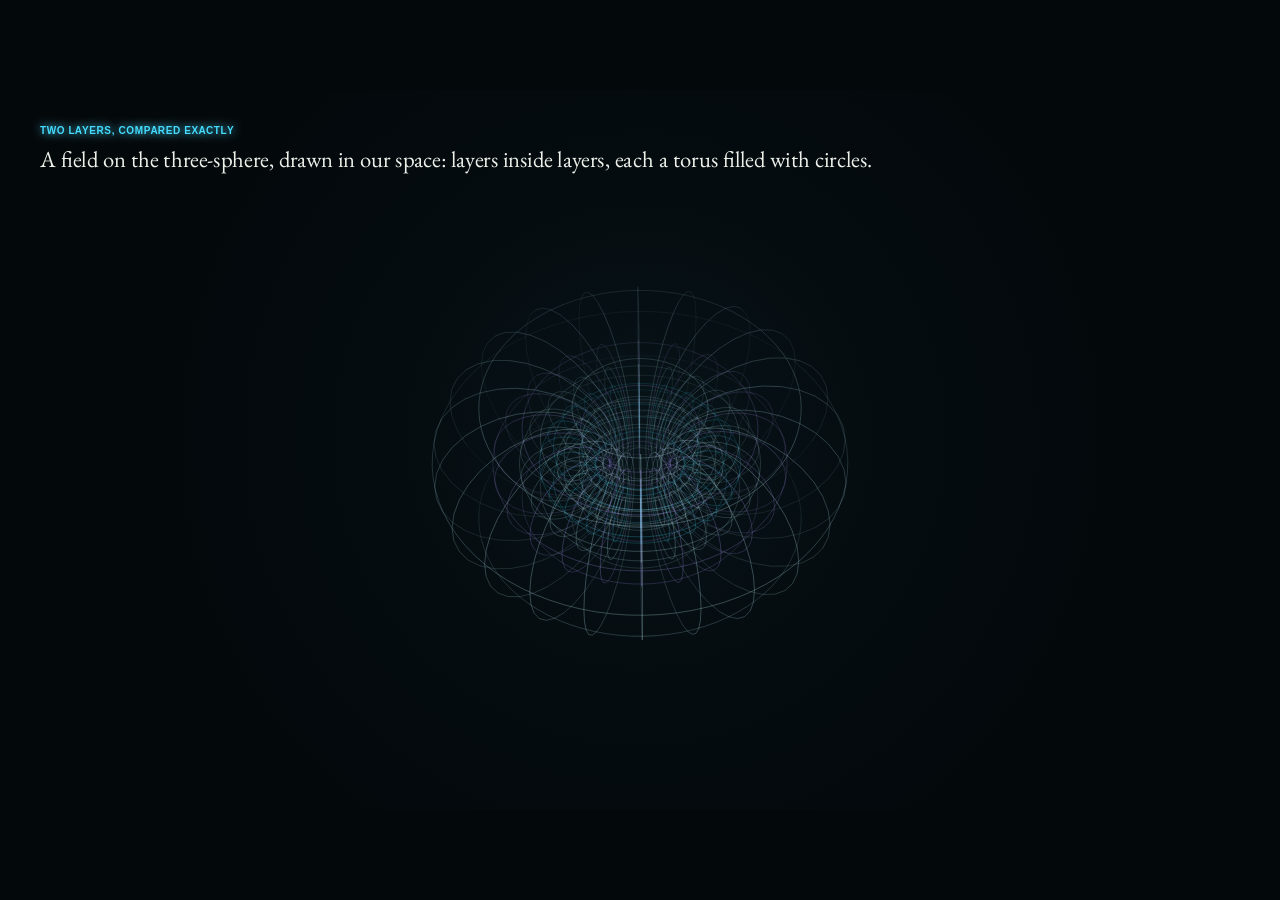
<file: docs/animations/closure.html>
<!doctype html>
<html lang="en">
<head>
<meta charset="utf-8">
<meta name="viewport" content="width=device-width, initial-scale=1">
<title>Two Layers Compared</title>
<link rel="preconnect" href="https://fonts.googleapis.com">
<link rel="preconnect" href="https://fonts.gstatic.com" crossorigin>
<link rel="stylesheet" href="https://fonts.googleapis.com/css2?family=EB+Garamond:ital,wght@0,400;0,500;0,600;1,400&display=swap">
<style>
  html, body { margin: 0; height: 100%; background: #03080b; overflow: hidden; }
  canvas { display: block; width: 100vw; height: 100vh; }
</style>
</head>
<body>
<canvas id="c"></canvas>
<script>
/* Two layers of one field, compared exactly.
   1. A field on the three-sphere, drawn in our space by stereographic projection: nested layers, the Hopf tori
      |z1| = cos η, |z2| = sin η, each a torus of revolution with radius sec η and tube tan η, cut open at the front.
   2. Two layers (η = 0.4 and η = 0.72) are picked out, each filled with its Hopf circles, the points with
      arg z1 − arg z2 fixed. The Hopf map (|z1|² − |z2|², 2 z1 z̄2) sends each circle to one point of a sphere, so
      each layer becomes one circle of latitude there, at height cos 2η; a circle's colour is its longitude.
   3. Each layer is flat in the three-sphere, a rectangle 2π cos η by 2π sin η, so it unrolls with nothing
      stretched (first bent open in our space, then straightened from the projection to its true shape), and its
      circles become parallel lines at angle η.
   4. On each flat layer a walk goes straight across the circles, crossing every one of them once. It comes back
      to the circle it started on, moved along it by 2π sin²η: 0.95 on the inner layer, 2.73 on the outer one.
      The moves shown are measured from the pair (z1, z2) at the two ends of the walk, not taken from the formula.
   5. The two moves differ by exactly half the area between the two circles of latitude, the field of the Hopf
      fibration passing between the layers (1.78 = 1.78; checked numerically to 1e-10). Left out, that difference
      is noise; kept, it is computed exactly.
   Space pauses; ?t=seconds freezes a frame. Embedded in the presentation, wheel and keys pass to the deck, and
   the animation runs only while its step is the active one. */
const cv = document.getElementById("c"), g = cv.getContext("2d");
const VW = 1920, VH = 1080, TAU = Math.PI * 2;
const COL = { cyan: "#45dcff", ice: "#b8eaf4", brass: "#e3b36e", mint: "#7ae0b0", gold: "#ffde6e", violet: "#b298ff", coral: "#ff9676", paper: "#eef1ea", soft: "#c9d4d0", dim: "#7f9692" };
const SERIF = '"EB Garamond", Georgia, serif', LABEL = '"Segoe UI", Ubuntu, Roboto, "Helvetica Neue", Arial, sans-serif';
function resize() { const dpr = Math.min(2, devicePixelRatio || 1), w = innerWidth, h = innerHeight, s = Math.min(w / VW, h / VH); cv.width = Math.round(w * dpr); cv.height = Math.round(h * dpr); g.setTransform(dpr * s, 0, 0, dpr * s, dpr * (w - VW * s) / 2, dpr * (h - VH * s) / 2); }
addEventListener("resize", resize); resize();
const q = new URLSearchParams(location.search), FREEZE = q.has("t") ? parseFloat(q.get("t")) : null;
let paused = false, tP = 0, t0 = performance.now();
const EMBED = window.parent !== window;
let live = true, stopAt = 0;                               // in the deck: run only while the host step is active
const hostActive = () => { try { const s = window.frameElement && window.frameElement.closest(".step"); return !s || s.classList.contains("is-active"); } catch (e) { return true; } };
addEventListener("message", e => { if (e.data && e.data.deck === "play" && !live) { live = true; t0 += performance.now() - stopAt; requestAnimationFrame(frame); } });
addEventListener("keydown", e => { if (!EMBED && e.code === "Space") { e.preventDefault(); if (paused) t0 = performance.now() - tP * 1000; paused = !paused; } });
if (EMBED) {
  addEventListener("wheel", e => { e.preventDefault(); const d = parent.document.getElementById("deck"); if (d) d.dispatchEvent(new WheelEvent("wheel", { deltaY: e.deltaY, deltaX: e.deltaX, deltaMode: e.deltaMode, cancelable: true })); }, { passive: false });
  addEventListener("keydown", e => { if (["ArrowDown", "ArrowUp", "PageDown", "PageUp", "Home", "End", " "].includes(e.key)) { e.preventDefault(); parent.dispatchEvent(new KeyboardEvent("keydown", { key: e.key, cancelable: true })); } });
}
const sm = u => u <= 0 ? 0 : u >= 1 ? 1 : u * u * (3 - 2 * u);
const seg = (t, a, b) => sm((t - a) / (b - a));
const lerp = (a, b, u) => a + (b - a) * u;
const wrap = x => { x = (x + Math.PI) % TAU; return (x < 0 ? x + TAU : x) - Math.PI; };

function dot(x, y, rr, col, a = 1, glow = 8) {            // a soft halo instead of shadowBlur: same look, far cheaper per frame
  if (a <= 0.01) return; g.save(); g.fillStyle = col;
  if (glow > 0) { g.globalAlpha = a * 0.16; g.beginPath(); g.arc(x, y, rr + glow * 0.45, 0, TAU); g.fill(); }
  g.globalAlpha = a; g.beginPath(); g.arc(x, y, rr, 0, TAU); g.fill(); g.restore();
}
function ring(x, y, rr, col, a = 1, w = 1.6) { if (a <= 0.01) return; g.save(); g.globalAlpha = a; g.strokeStyle = col; g.lineWidth = w; g.beginPath(); g.arc(x, y, rr, 0, TAU); g.stroke(); g.restore(); }
function text(s, x, y, { font = `400 26px ${SERIF}`, col = COL.soft, align = "center", a = 1 } = {}) { if (a <= 0.01) return; g.save(); g.globalAlpha = a; g.font = font; g.fillStyle = col; g.textAlign = align; g.fillText(s, x, y); g.restore(); }
function tag(s, x, y, col = COL.cyan, align = "left", a = 1) { if (a <= 0.01) return; g.save(); g.globalAlpha = a; g.font = `600 15px ${LABEL}`; g.fillStyle = col; g.textAlign = align; g.shadowColor = col; g.shadowBlur = 8; g.fillText([...s.toUpperCase()].join(String.fromCharCode(8202)), x, y); g.restore(); }
function para(s, x, y, maxW, lh, opts) {                   // a headline, wrapped to the width it may use
  g.save(); g.font = opts.font; const words = s.split(" "), lines = []; let line = "";
  words.forEach(w => { const tryL = line ? line + " " + w : w; if (g.measureText(tryL).width > maxW && line) { lines.push(line); line = w; } else line = tryL; });
  lines.push(line); g.restore(); lines.forEach((l, i) => text(l, x, y + i * lh, opts));
}

/* ---------- the three-sphere in our space ---------- */
const stereo = (eta, a, b) => { const x1 = Math.cos(eta) * Math.cos(a), x2 = Math.cos(eta) * Math.sin(a), x3 = Math.sin(eta) * Math.cos(b), x4 = Math.sin(eta) * Math.sin(b), d = 1 - x4; return [x1 / d, x2 / d, x3 / d]; };
const torusPt = (eta, a1, a2) => { const RR = 1 / Math.cos(eta), rr = Math.tan(eta), w = RR + rr * Math.cos(a2); return [w * Math.cos(a1), w * Math.sin(a1), rr * Math.sin(a2)]; };
/* a layer as a torus that opens: λ1 opens the long circle, λ2 the short one; at λ1 = λ2 = 1 it is the plane (s1, −r, s2) */
function bent(R, r, th1, th2, l1, l2) {
  const s1 = R * th1, s2 = r * th2, k1 = (1 - l1) / R, k2 = (1 - l2) / r;
  const C = k1 > 1e-6 ? [Math.sin(k1 * s1) / k1, (1 - Math.cos(k1 * s1)) / k1, 0] : [s1, 0, 0];
  const n = [Math.sin(k1 * s1), -Math.cos(k1 * s1), 0];
  const u = k2 > 1e-6 ? -(1 - Math.cos(k2 * s2)) / k2 : 0, v = k2 > 1e-6 ? Math.sin(k2 * s2) / k2 : s2;
  return [C[0] + (r + u) * n[0], C[1] + (r + u) * n[1] - (1 - l1) * R, v];
}
function cam(p, yaw, tilt) {
  const c = Math.cos(yaw), s = Math.sin(yaw), x = p[0] * c - p[1] * s, y = p[0] * s + p[1] * c, z = p[2];
  const ct = Math.cos(tilt), st = Math.sin(tilt), y2 = y * ct - z * st, z2 = y * st + z * ct;
  return [x, -z2, y2];                                     // screen x, screen y (down), depth (toward the viewer is negative)
}

/* ---------- the two layers and their circles ---------- */
const NF = 12, NP = 72;
const hue = k => `hsl(${(200 + 360 * k / NF) % 360}, 80%, 70%)`;        // a circle's colour is its longitude under the Hopf map
const LAY = [
  { eta: 0.4, col: COL.cyan, name: "inner layer", cx: 450 },
  { eta: 0.72, col: COL.violet, name: "outer layer", cx: 1470 }
];
const FAINT = [0.22, 0.56, 0.95];
LAY.forEach(L => {
  L.R = 1 / Math.cos(L.eta); L.r = Math.tan(L.eta); L.z = Math.cos(2 * L.eta);
  L.pts = [];
  for (let k = 0; k < NF; k++) for (let j = 0; j < NP; j++) {
    const b = -Math.PI + TAU * (j + 0.5) / NP, a = b + TAU * k / NF, P = stereo(L.eta, a, b);
    L.pts.push({ k, a, b, th1: Math.atan2(P[0], -P[1]), th2: Math.atan2(P[2], Math.hypot(P[0], P[1]) - L.R) });
  }
  // the walk across the circles, as the pair (z1, z2); its move along the circle is measured from its two ends
  const A0 = 0.9, B0 = -2.2, sa = -TAU * Math.sin(L.eta) ** 2, sb = TAU * Math.cos(L.eta) ** 2;
  L.walk = w => [A0 + sa * w, B0 + sb * w];
  const pair = (a, b) => [Math.cos(L.eta) * Math.cos(a), Math.cos(L.eta) * Math.sin(a), Math.sin(L.eta) * Math.cos(b), Math.sin(L.eta) * Math.sin(b)];
  const p0 = pair(A0, B0), p1 = pair(...L.walk(1));
  const re = p0[0] * p1[0] + p0[1] * p1[1] + p0[2] * p1[2] + p0[3] * p1[3], im = p0[0] * p1[1] - p0[1] * p1[0] + p0[2] * p1[3] - p0[3] * p1[2];
  L.move = Math.abs(Math.atan2(im, re));                   // where the walk ends, compared with where it began: the move along the circle
  L.A0 = A0; L.B0 = B0;
});
const BAND = Math.PI * (LAY[0].z - LAY[1].z);              // half the area between the two circles of latitude

/* ---------- timeline ---------- */
const T1 = 4.5, T2 = 8.5, T3 = 10.5, T4 = 12.8, T5 = 15.0, T6 = 16.8, T7 = 21.8, T8 = 23.2, P = 37;
const HEAD = [
  [0, "A field on the three-sphere, drawn in our space: layers inside layers, each a torus filled with circles."],
  [T1, "Take two of its layers. The Hopf map sends each circle to one point of a sphere, so each layer becomes one circle on it."],
  [T2, "Each layer is flat in the three-sphere, so it unrolls with nothing stretched, and its circles become straight lines."],
  [T6, "Walk straight across every circle of a layer once: you come back to the circle you started on, moved along it."],
  [T8, "The two moves differ by exactly half the area between the layers’ circles on the sphere, the field between the layers."]
];
const scale3 = 100, CY = 560, KFLAT = 66;

function layerXY(L, o, t) {                                // where one point of a layer is on screen at time t
  const split = seg(t, T2, T3), yaw = t < T2 ? 0.5 + t * 0.12 : (0.5 + T2 * 0.12) * (1 - split), tilt = 0.82 * (1 - split);
  const cx = lerp(960, L.cx, split), zoom = lerp(1, 0.52, split), l1 = seg(t, T3, T4), l2 = seg(t, T4, T5), u = seg(t, T5, T5 + 1.6);
  const [x, y, d] = cam(bent(L.R, L.r, o.th1, o.th2, l1, l2), yaw, tilt);
  const sx = cx + x * scale3 * zoom, sy = CY + y * scale3 * zoom;
  if (u <= 0) return [sx, sy, d, yaw];
  const fx = L.cx + KFLAT * Math.cos(L.eta) * o.th1, fy = CY - KFLAT * Math.sin(L.eta) * wrap(Math.PI / 2 - o.b);   // the tube angle of the projection runs the other way from b
  return [lerp(sx, fx, u), lerp(sy, fy, u), d, yaw];
}
const flatXY = (L, a, b) => [L.cx + KFLAT * Math.cos(L.eta) * wrap(a + Math.PI / 2), CY - KFLAT * Math.sin(L.eta) * wrap(Math.PI / 2 - b)];
function flatPath(L, f, n, col, w, a) {                    // a path on a flat layer, broken where it wraps round an edge
  g.save(); g.strokeStyle = col; g.lineWidth = w; g.globalAlpha = a; g.lineCap = "round"; g.beginPath();
  let last = null;
  for (let i = 0; i <= n; i++) { const [x, y] = flatXY(L, ...f(i / n)); if (last && Math.hypot(x - last[0], y - last[1]) < 60) g.lineTo(x, y); else g.moveTo(x, y); last = [x, y]; }
  g.stroke(); g.restore();
}

function draw3D(t, fade) {
  const split = seg(t, T2, T3), yaw = t < T2 ? 0.5 + t * 0.12 : (0.5 + T2 * 0.12) * (1 - split), tilt = 0.82 * (1 - split);
  const front = Math.atan2(-Math.cos(yaw), -Math.sin(yaw)), openCut = seg(t, T1, T1 + 1.5);
  const wire = (eta, col, base, cx, zoom, cutIt) => {
    if (base <= 0.01) return;
    const buckets = new Map(), cam2 = p => { const [x, y, d] = cam(p, yaw, tilt); return [cx + x * scale3 * zoom, CY + y * scale3 * zoom, d]; };
    const seg2 = (A, B) => {
      const mid = [(A[0] + B[0]) / 2, (A[1] + B[1]) / 2]; let dA = Math.atan2(mid[1], mid[0]) - front; dA = Math.atan2(Math.sin(dA), Math.cos(dA));
      const cut = cutIt && Math.abs(dA) < 0.85 ? 1 - openCut : 1; if (cut <= 0.01) return;
      const [x1, y1, d1] = cam2(A), [x2, y2, d2] = cam2(B), depth = Math.max(0.2, Math.min(1, 0.6 - (d1 + d2) * 0.12));
      const key = Math.round(base * cut * depth * fade * 24); if (key <= 0) return;
      let b = buckets.get(key); if (!b) buckets.set(key, b = []); b.push(x1, y1, x2, y2);
    };
    for (let m = 0; m < 22; m++) { const a1 = TAU * m / 22; for (let q = 0; q < 30; q++) seg2(torusPt(eta, a1, TAU * q / 30), torusPt(eta, a1, TAU * (q + 1) / 30)); }
    for (let m = 0; m < 6; m++) { const a2 = TAU * m / 6; for (let q = 0; q < 80; q++) seg2(torusPt(eta, TAU * q / 80, a2), torusPt(eta, TAU * (q + 1) / 80, a2)); }
    g.save(); g.strokeStyle = col; g.lineWidth = 1;
    buckets.forEach((b, key) => { g.globalAlpha = key / 24; g.beginPath(); for (let k = 0; k < b.length; k += 4) { g.moveTo(b[k], b[k + 1]); g.lineTo(b[k + 2], b[k + 3]); } g.stroke(); });
    g.restore();
  };
  if (t < T3) {
    FAINT.forEach(eta => wire(eta, COL.ice, 0.4 * (1 - seg(t, T1, T1 + 1.5)), 960, 1, eta > 0.4));
    LAY.forEach((L, i) => wire(L.eta, L.col, 0.4 * (1 - 0.6 * seg(t, T1, T1 + 1.5)) * (1 - split), lerp(960, L.cx, split), lerp(1, 0.52, split), i === 1));
  }
  // the circles of the two layers, as coloured lines; the opened front of the outer layer hides its part of them
  const show = seg(t, T1 - 0.6, T1 + 0.8), segs = [];
  if (show > 0.01) LAY.forEach((L, i) => {
    const xy = L.pts.map(o => {
      const [x, y, d] = layerXY(L, o, t);
      let a = 1;
      if (i === 1 && t < T3) { let dA = o.th1 - Math.PI / 2 - front; dA = Math.atan2(Math.sin(dA), Math.cos(dA)); if (Math.abs(dA) < 0.85) a = 1 - openCut * (1 - split); }
      return [x, y, d, a];
    });
    for (let k = 0; k < NF; k++) for (let j = 0; j < NP; j++) {
      const A = xy[k * NP + j], B = xy[k * NP + (j + 1) % NP];
      if (Math.hypot(B[0] - A[0], B[1] - A[1]) > 45) continue;          // where a flat layer wraps round an edge
      const d = (A[2] + B[2]) / 2, a = Math.min(A[3], B[3]) * show * Math.max(0.3, Math.min(1, 0.72 - d * 0.22));
      if (a > 0.01) segs.push({ A, B, d, a, col: hue(k) });
    }
  });
  segs.sort((p, q2) => q2.d - p.d).forEach(sg => { g.save(); g.globalAlpha = sg.a * fade; g.strokeStyle = sg.col; g.lineWidth = 2.2; g.lineCap = "round"; g.beginPath(); g.moveTo(sg.A[0], sg.A[1]); g.lineTo(sg.B[0], sg.B[1]); g.stroke(); g.restore(); });
}

/* ---------- the Hopf map's sphere ---------- */
function hopfSphere(cx, cy, R, a, t, band) {
  if (a <= 0.01) return;
  const TL = 0.5, YW = 0.35 + t * 0.05;
  const P = v => { const x1 = v[0] * Math.cos(YW) - v[1] * Math.sin(YW), y1 = v[0] * Math.sin(YW) + v[1] * Math.cos(YW), y2 = y1 * Math.cos(TL) - v[2] * Math.sin(TL), z2 = y1 * Math.sin(TL) + v[2] * Math.cos(TL); return [cx + R * x1, cy - R * z2, -y2]; };
  const lat = (z, k) => { const s = Math.sqrt(1 - z * z), f = TAU * k; return [s * Math.cos(f), s * Math.sin(f), z]; };
  ring(cx, cy, R, COL.ice, 0.35 * a, 1.4);
  const circle = (z, col, alpha, w) => { for (let i = 0; i < 90; i++) { const p = P(lat(z, i / 90)), p2 = P(lat(z, (i + 1) / 90)); g.save(); g.globalAlpha = alpha * (p[2] > 0 ? 1 : 0.35); g.strokeStyle = col; g.lineWidth = w; g.beginPath(); g.moveTo(p[0], p[1]); g.lineTo(p2[0], p2[1]); g.stroke(); g.restore(); } };
  if (band > 0) for (let n = 1; n < 14; n++) circle(lerp(LAY[1].z, LAY[0].z, n / 14), COL.gold, 0.5 * band * a, 1.6);
  LAY.forEach(L => {
    circle(L.z, L.col, 0.8 * a, 2);
    for (let k = 0; k < NF; k++) { const p = P(lat(L.z, k / NF)); dot(p[0], p[1], 4.5, hue(k), a * (p[2] > 0 ? 1 : 0.4), 7); }
  });
}

function frame(now) {
  if (EMBED && FREEZE === null && !hostActive()) { live = false; stopAt = now; return; }
  let t = FREEZE !== null ? FREEZE : paused ? tP : (now - t0) / 1000;
  if (!paused) tP = t;
  t = ((t % P) + P) % P;
  g.save(); g.setTransform(1, 0, 0, 1, 0, 0); g.fillStyle = "#03080b"; g.fillRect(0, 0, cv.width, cv.height); g.restore();
  const bg = g.createRadialGradient(960, 520, 0, 960, 520, 900); bg.addColorStop(0, "rgba(38,96,112,0.14)"); bg.addColorStop(1, "rgba(3,8,11,0)"); g.fillStyle = bg; g.fillRect(0, 0, VW, VH);
  const fade = t > P - 1.2 ? (P - t) / 1.2 : Math.min(1, t / 0.6);

  if (!EMBED) tag("Two layers, compared exactly", 60, 66, COL.cyan, "left", fade);
  let head = HEAD[0][1]; for (const [ts, h] of HEAD) if (t >= ts) head = h;
  para(head, 60, 116, 1800, 42, { font: `400 34px ${SERIF}`, col: COL.paper, align: "left", a: fade });

  draw3D(t, fade);
  // the Hopf map's sphere: beside the three-sphere first, then between the two flat layers
  const early = seg(t, T1, T1 + 1) * (1 - seg(t, T2 - 0.6, T2 + 0.2)), late = seg(t, T5, T5 + 1.2);
  hopfSphere(1640, 590, 130, early * fade, t, 0);
  if (early > 0.01) text("each circle of a layer is one point here", 1640, 780, { font: `400 25px ${SERIF}`, a: early * fade });
  const band = seg(t, T8, T8 + 1.2);
  hopfSphere(960, 560, 165, late * fade, t, band);
  text("the Hopf map", 960, 340, { font: `500 27px ${SERIF}`, col: COL.paper, a: late * fade });

  // the flat layers: labels, the walk across the circles, and the move along the circle it ends with
  const flatA = seg(t, T5 + 0.8, T5 + 1.8) * fade;
  LAY.forEach(L => {
    const w2 = KFLAT * Math.cos(L.eta) * Math.PI, h2 = KFLAT * Math.sin(L.eta) * Math.PI;
    g.save(); g.globalAlpha = 0.5 * flatA; g.strokeStyle = "rgba(160,214,214,0.4)"; g.lineWidth = 1; g.strokeRect(L.cx - w2 - 10, CY - h2 - 10, 2 * w2 + 20, 2 * h2 + 20); g.restore();
    tag(L.name, L.cx, CY - h2 - 26, L.col, "center", flatA);
    const go = seg(t, T6, T7 - 0.8);
    if (go > 0) {
      flatPath(L, w => L.walk(w * go), 160, COL.gold, 3, 0.95 * fade);
      const [hx, hy] = flatXY(L, ...L.walk(go)); dot(hx, hy, 6, COL.gold, fade, 14);
      const [sx, sy] = flatXY(L, L.A0, L.B0); ring(sx, sy, 10, COL.paper, fade, 2);
    }
    const mv = seg(t, T7 - 0.6, T7 + 0.4) * fade;
    if (mv > 0.01) {
      flatPath(L, c => [L.A0 - L.move * c, L.B0 - L.move * c], 80, COL.gold, 7, 0.55 * mv);   // the move, along the circle it started on
      text(`moved along its circle by ${L.move.toFixed(2)}`, L.cx, CY + h2 + 58, { font: `italic 400 27px ${SERIF}`, col: COL.gold, a: mv });
    }
  });
  // the comparison
  const cmp = band * fade;
  text(`the two moves differ by ${(LAY[1].move - LAY[0].move).toFixed(2)}`, 960, 790, { font: `500 28px ${SERIF}`, col: COL.paper, a: cmp });
  text(`half the area between the two circles: ${BAND.toFixed(2)}`, 960, 830, { font: `500 28px ${SERIF}`, col: COL.gold, a: cmp });
  text("with the field left out, this difference is noise", 960, 940, { font: `400 27px ${SERIF}`, col: COL.dim, a: cmp });
  text("with the field kept, it is computed exactly", 960, 978, { font: `400 27px ${SERIF}`, col: COL.gold, a: cmp });
  if (FREEZE === null) requestAnimationFrame(frame);
}
requestAnimationFrame(frame);
addEventListener("resize", () => { if (FREEZE !== null) requestAnimationFrame(frame); });
if (document.fonts) document.fonts.ready.then(() => { if (FREEZE !== null) requestAnimationFrame(frame); });
</script>
</body>
</html>
</file>
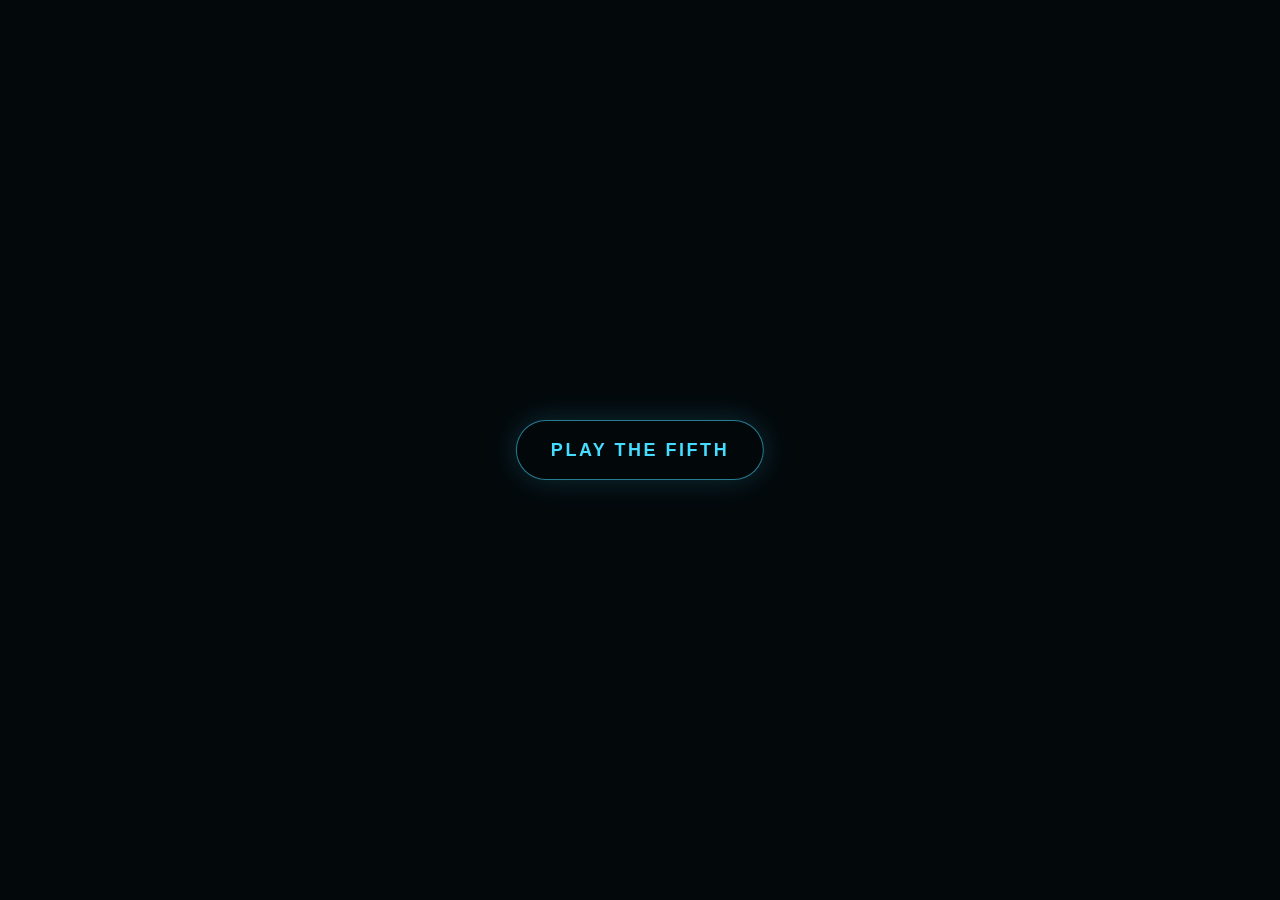
<file: docs/animations/one-object.html>
<!doctype html>
<html lang="en">
<head>
<meta charset="utf-8">
<meta name="viewport" content="width=device-width, initial-scale=1">
<title>One Object</title>
<link rel="preconnect" href="https://fonts.googleapis.com">
<link rel="preconnect" href="https://fonts.gstatic.com" crossorigin>
<link rel="stylesheet" href="https://fonts.googleapis.com/css2?family=EB+Garamond:ital,wght@0,400;0,500;0,600;1,400&display=swap">
<style>
  :root { --night: #03080b; }
  html, body { margin: 0; height: 100%; background: var(--night); overflow: hidden; }
  canvas { display: block; width: 100vw; height: 100vh; }
  #play { position: fixed; left: 50%; top: 50%; transform: translate(-50%, -50%); font: 600 18px/1 "Segoe UI", Ubuntu, Roboto, Arial, sans-serif; letter-spacing: 0.14em; text-transform: uppercase;
          color: #45dcff; background: rgba(3, 8, 11, 0.7); border: 1px solid rgba(69, 220, 255, 0.55); border-radius: 999px; padding: 20px 34px; cursor: pointer; box-shadow: 0 0 30px rgba(69, 220, 255, 0.18); }
  #play.corner { left: auto; top: 2.2vh; right: 2vw; bottom: auto; transform: none; font-size: 13px; padding: 11px 18px; box-shadow: none; }
  #play:hover { background: rgba(69, 220, 255, 0.12); }
</style>
</head>
<body>
<canvas id="c"></canvas>
<button id="play" type="button">Play the fifth</button>
<script>
/* One closure, read four ways at once, as one picture. The page opens on one button; pressing it plays two notes at
   2 : 3, a fifth, and shows everything at once with no frames: in the middle two meshing gears of 36 and 24 teeth,
   which turn 2 : 3, with each gear's whole turns counted beneath it; on the left the closed curve their two turns
   draw together; on the right the same two turns wound on a torus, the trefoil; below, the two notes as waves and
   the sound they make together. Everything lights at the instant both gears are back where they started. Space
   pauses; ?t=seconds freezes a frame. In the presentation, wheel and keys pass to the deck, the animation runs only
   while its step is the active one, and leaving the step stops the sound. */
const cv = document.getElementById("c"), g = cv.getContext("2d");
const VW = 1920, VH = 1080, T = 9, TAU = Math.PI * 2;
const COL = { cyan: "#45dcff", ice: "#b8eaf4", brass: "#e3b36e", mint: "#7ae0b0", gold: "#ffde6e", violet: "#b298ff", coral: "#ff9676", paper: "#eef1ea", soft: "#c9d4d0", dim: "#7f9692", line: "rgba(160,214,214,0.16)" };
const SERIF = '"EB Garamond", Georgia, serif', LABEL = '"Segoe UI", Ubuntu, Roboto, "Helvetica Neue", Arial, sans-serif';
let scale = 1, ox = 0, oy = 0;
function resize() {
  const dpr = Math.min(2, window.devicePixelRatio || 1), w = innerWidth, h = innerHeight;
  cv.width = Math.round(w * dpr); cv.height = Math.round(h * dpr);
  scale = Math.min(w / VW, h / VH); ox = (w - VW * scale) / 2; oy = (h - VH * scale) / 2;
  g.setTransform(dpr * scale, 0, 0, dpr * scale, dpr * ox, dpr * oy);
}
addEventListener("resize", resize); resize();
const q = new URLSearchParams(location.search), FREEZE = q.has("t") ? parseFloat(q.get("t")) : null;
let paused = false, tPause = 0, t0 = performance.now();
const EMBED = window.parent !== window;
let live = true, stopAt = 0, started = FREEZE !== null;   // in the deck: run only while the host step is active; nothing shows until play is pressed
const hostActive = () => { try { const s = window.frameElement && window.frameElement.closest(".step"); return !s || s.classList.contains("is-active"); } catch (e) { return true; } };
addEventListener("message", e => { if (e.data && e.data.deck === "play" && !live) { live = true; t0 += performance.now() - stopAt; if (started) requestAnimationFrame(frame); } });
addEventListener("keydown", e => { if (!EMBED && e.code === "Space") { e.preventDefault(); if (paused) { t0 = performance.now() - tPause * 1000; } paused = !paused; } });
if (EMBED) {
  addEventListener("wheel", e => { e.preventDefault(); const d = parent.document.getElementById("deck"); if (d) d.dispatchEvent(new WheelEvent("wheel", { deltaY: e.deltaY, deltaX: e.deltaX, deltaMode: e.deltaMode, cancelable: true })); }, { passive: false });
  addEventListener("keydown", e => { if (["ArrowDown", "ArrowUp", "PageDown", "PageUp", "Home", "End"].includes(e.key) || (e.key === " " && e.target === document.body)) { e.preventDefault(); parent.dispatchEvent(new KeyboardEvent("keydown", { key: e.key, cancelable: true })); } });
}

/* ---------- one picture ---------- */
const M = 6, CXG = 960, CYG = 520;
const G1 = { n: 36, col: COL.ice }, G2 = { n: 24, col: COL.brass };
G1.cx = CXG - (G1.n + G2.n) * M / 4; G2.cx = G1.cx + (G1.n + G2.n) * M / 2; G1.cy = G2.cy = CYG;
const ang = t => { const phi = TAU * t / T; return { phi, a1: -2 * phi, a2: 3 * phi + Math.PI + Math.PI / G2.n }; };
const closeness = t => { const c = ((t % T) + T) % T; return Math.max(0, 1 - Math.min(c, T - c) / 0.5); };

function gearPath(cx, cy, n, a0) {
  const r = n * M / 2, ra = r + M, rd = r - 1.25 * M, pitch = TAU / n;
  g.beginPath();
  for (let k = 0; k < n; k++) {
    const a = a0 + k * pitch;
    [[rd, a - 0.27 * pitch], [ra, a - 0.15 * pitch], [ra, a + 0.15 * pitch], [rd, a + 0.27 * pitch], [rd, a + 0.73 * pitch]].forEach(([rr, aa], i) => {
      const x = cx + rr * Math.cos(aa), y = cy - rr * Math.sin(aa); (k === 0 && i === 0) ? g.moveTo(x, y) : g.lineTo(x, y); });
  }
  g.closePath();
}
function gear(G, a0, glow) {
  const r = G.n * M / 2;
  g.save(); gearPath(G.cx, G.cy, G.n, a0);
  g.fillStyle = "rgba(10, 22, 28, 0.92)"; g.fill();
  g.strokeStyle = glow > 0 ? COL.gold : G.col; g.lineWidth = 6; g.globalAlpha = 0.16 + 0.3 * glow; g.stroke();
  g.globalAlpha = 1; g.lineWidth = 1.8; g.stroke();
  g.strokeStyle = G.col; g.globalAlpha = 0.5; g.lineWidth = 1;
  for (let s = 0; s < 5; s++) { const a = a0 + s * TAU / 5; g.beginPath(); g.moveTo(G.cx + 0.18 * r * Math.cos(a), G.cy - 0.18 * r * Math.sin(a)); g.lineTo(G.cx + 0.78 * r * Math.cos(a), G.cy - 0.78 * r * Math.sin(a)); g.stroke(); }
  g.globalAlpha = 1; g.restore();
  const px = G.cx + 0.62 * r * Math.cos(a0), py = G.cy - 0.62 * r * Math.sin(a0);
  dot(G.cx, G.cy, 5, G.col, 8); dot(px, py, 7, COL.gold, 14);
}
function dot(x, y, r, col, glow = 12, a = 1) { g.save(); g.globalAlpha = a; g.fillStyle = col; g.shadowColor = col; g.shadowBlur = glow; g.beginPath(); g.arc(x, y, r, 0, TAU); g.fill(); g.restore(); }
function text(s, x, y, { font = `400 22px ${SERIF}`, col = COL.soft, align = "center", base = "alphabetic", a = 1 } = {}) { g.save(); g.globalAlpha = a; g.font = font; g.fillStyle = col; g.textAlign = align; g.textBaseline = base; g.fillText(s, x, y); g.restore(); }
function tag(s, x, y, col = COL.cyan, align = "left") { g.save(); g.font = `600 13px ${LABEL}`; g.fillStyle = col; g.textAlign = align; g.shadowColor = col; g.shadowBlur = 8; g.fillText([...s.toUpperCase()].join(String.fromCharCode(8202)), x, y); g.restore(); }

function counts(t, glow) {                                 // each gear's whole turns, counted beneath it
  const cyc = ((t % T) + T) % T;
  [[G1, 2, 2 * cyc / T], [G2, 3, 3 * cyc / T]].forEach(([G, n, turns]) => {
    for (let i = 0; i < n; i++) {
      const x = G.cx + (i - (n - 1) / 2) * 46, y = CYG + G1.n * M / 2 + 58, f = Math.max(0, Math.min(1, turns - i));
      g.save(); g.strokeStyle = G.col; g.globalAlpha = 0.25; g.lineWidth = 2; g.beginPath(); g.arc(x, y, 15, 0, TAU); g.stroke();
      g.globalAlpha = 1; g.lineWidth = 3; g.strokeStyle = glow > 0 ? COL.gold : G.col; g.beginPath(); g.arc(x, y, 15, -Math.PI / 2, -Math.PI / 2 + TAU * f); g.stroke(); g.restore();
      text(String(i + 1), x, y + 6, { font: `500 16px ${SERIF}`, col: f >= 1 ? COL.paper : COL.dim });
    }
    text(G === G1 ? "C, 36 teeth: 2 turns" : "G, 24 teeth: 3 turns", G.cx, CYG + G1.n * M / 2 + 108, { font: `400 20px ${SERIF}`, col: G.col });
  });
}
function curve(t, glow) {                                  // the closed curve the two turns draw together
  const cx = 400, cy = CYG, R = 150, P = tt => { const { a1, a2 } = ang(tt); return [cx + R * Math.cos(a1), cy - R * Math.sin(-a2 + 3 * Math.PI / 4 - Math.PI)]; };
  g.save(); g.strokeStyle = COL.mint; g.globalAlpha = 0.22; g.lineWidth = 1.4; g.beginPath(); for (let i = 0; i <= 600; i++) { const [x, y] = P(T * i / 600); i ? g.lineTo(x, y) : g.moveTo(x, y); } g.stroke();
  const back = Math.min(Math.max(t, 0), T * 0.95), CH = 36, SUB = 5;
  for (let c = 0; c < CH; c++) { g.beginPath(); for (let k = 0; k <= SUB; k++) { const [x, y] = P(t - back * (c * SUB + k) / (CH * SUB)); k ? g.lineTo(x, y) : g.moveTo(x, y); }
    const fall = 1 - c / CH; g.strokeStyle = glow > 0 ? COL.gold : COL.mint; g.lineWidth = 7; g.globalAlpha = 0.14 * fall; g.stroke(); g.lineWidth = 2.6; g.globalAlpha = fall; g.stroke(); }
  g.restore();
  const [ex, ey] = P(t); dot(ex, ey, 7, COL.paper, 16);
  text("drawn by both turns together, a closed curve", cx, cy + R + 64, { font: `400 21px ${SERIF}` });
}
function trefoil(t, glow) {                                // the same two turns wound on a torus
  const cx = 1520, cy0 = CYG, R = 1, r = 0.44, sc = 108, spin = t * 0.2, tau = 0.28, sNow = (((t % T) + T) % T) / T;
  const P3 = (u, v) => [(R + r * Math.cos(v)) * Math.cos(u), (R + r * Math.cos(v)) * Math.sin(u), r * Math.sin(v)];
  const view = p => { const c = Math.cos(spin), s2 = Math.sin(spin), x = p[0] * c - p[1] * s2, y = p[0] * s2 + p[1] * c, z = p[2]; return [cx + x * sc, cy0 + (y * Math.cos(tau) - z * Math.sin(tau)) * sc, -(y * Math.sin(tau) + z * Math.cos(tau))]; };
  const knot = u => P3(TAU * 2 * u, TAU * 3 * u);
  const N = 360, segs = [];
  for (let i = 0; i < N; i++) { const A = view(knot(i / N)), B = view(knot((i + 1) / N)); segs.push({ A, B, d: (A[2] + B[2]) / 2, drawn: (i + 1) / N <= sNow || glow > 0 }); }
  segs.sort((p, q) => q.d - p.d);
  segs.forEach(sg => { const near = Math.max(0, Math.min(1, 0.5 - sg.d * 0.6)); g.save();
    if (sg.drawn) { g.lineCap = "butt"; g.strokeStyle = "#03080b"; g.lineWidth = 8; g.beginPath(); g.moveTo(sg.A[0], sg.A[1]); g.lineTo(sg.B[0], sg.B[1]); g.stroke(); }
    g.lineCap = "round"; g.strokeStyle = glow > 0 ? COL.gold : COL.mint; g.lineWidth = sg.drawn ? 3 : 1.2; g.globalAlpha = sg.drawn ? 0.45 + 0.55 * near : 0.14;
    g.beginPath(); g.moveTo(sg.A[0], sg.A[1]); g.lineTo(sg.B[0], sg.B[1]); g.stroke(); g.restore(); });
  const [px, py] = view(knot(sNow)); dot(px, py, 7, COL.paper, 16);
  text("wound on a torus, the trefoil", cx, cy0 + 214, { font: `400 21px ${SERIF}` });
}
function waves(t, glow) {                                  // the two notes, and the sound they make together
  const x0 = 560, W = 800, span = T * 0.75;
  const row = (yc, fn, col, lab, amp) => {
    g.save(); g.strokeStyle = glow > 0 && lab === "together" ? COL.gold : col; g.lineWidth = 2.4; g.beginPath();
    for (let i = 0; i <= 320; i++) { const tt = t - span + span * i / 320, x = x0 + W * i / 320, y = yc - amp * fn(tt); i ? g.lineTo(x, y) : g.moveTo(x, y); }
    g.stroke(); g.restore();
    text(lab, x0 + W + 18, yc + 7, { font: `400 21px ${SERIF}`, col, align: "left" });
  };
  row(830, tt => Math.cos(ang(tt).a1), COL.ice, "C", 26);
  row(900, tt => Math.cos(ang(tt).a2), COL.brass, "G", 26);
  row(985, tt => (Math.cos(ang(tt).a1) + Math.cos(ang(tt).a2)) / 2, COL.gold, "together", 38);
}

function frame(now) {
  if (EMBED && FREEZE === null && !hostActive()) { live = false; stopAt = now; stopSound(); return; }
  if (!started) { g.save(); g.setTransform(1, 0, 0, 1, 0, 0); g.fillStyle = "#03080b"; g.fillRect(0, 0, cv.width, cv.height); g.restore(); return; }
  const t = FREEZE !== null ? FREEZE : paused ? tPause : (now - t0) / 1000;
  if (!paused) tPause = t;
  g.save(); g.setTransform(1, 0, 0, 1, 0, 0); g.fillStyle = "#03080b"; g.fillRect(0, 0, cv.width, cv.height); g.restore();
  const bg = g.createRadialGradient(960, 520, 0, 960, 520, 900); bg.addColorStop(0, "rgba(38,96,112,0.14)"); bg.addColorStop(1, "rgba(3,8,11,0)"); g.fillStyle = bg; g.fillRect(0, 0, VW, VH);
  const glow = closeness(t);
  if (!EMBED) tag("One closure, read four ways", 42, 56);
  text("2 : 3", CXG, 150, { font: `500 100px ${SERIF}`, col: glow > 0 ? COL.gold : COL.paper });
  text("a fifth: the notes C and G", CXG, 205, { font: `400 28px ${SERIF}` });
  const { a1, a2 } = ang(t);
  gear(G1, a1, glow); gear(G2, a2, glow);
  counts(t, glow); curve(t, glow); trefoil(t, glow); waves(t, glow);
  if (glow > 0) text("both gears are back where they started", CXG, 372, { font: `600 20px ${SERIF}`, col: COL.gold, a: glow });
  if (FREEZE === null) requestAnimationFrame(frame);
}
requestAnimationFrame(frame);
addEventListener("resize", () => { if (FREEZE !== null) requestAnimationFrame(frame); });
if (document.fonts) document.fonts.ready.then(() => { if (FREEZE !== null) requestAnimationFrame(frame); });

/* sound: the fifth, 220 Hz and 330 Hz, the same 2 : 3. The first press starts everything; after that the button
   moves to the corner and turns the sound on and off. */
let actx = null, oscs = null;
const btn = document.getElementById("play");
function stopSound() { if (oscs) { oscs.forEach(o => o.stop()); oscs = null; } btn.textContent = started ? "Play the fifth" : btn.textContent; }
function playSound() {
  if (!actx) actx = new (window.AudioContext || window.webkitAudioContext)();
  const gain = actx.createGain(); gain.gain.value = 0.06; gain.connect(actx.destination);
  oscs = [220, 330].map(f => { const o = actx.createOscillator(); o.type = "sine"; o.frequency.value = f; o.connect(gain); o.start(); return o; });
  btn.textContent = "Stop the sound";
}
btn.addEventListener("click", () => {
  if (!started) { started = true; t0 = performance.now(); btn.classList.add("corner"); playSound(); requestAnimationFrame(frame); return; }
  if (oscs) stopSound(); else playSound();
});
if (started) btn.classList.add("corner");
</script>
</body>
</html>
</file>
<file: docs/style.css>
/* A Geometrical Theory of Communication — presentation styles.
 *
 * Layout: a full-screen snap deck (#deck) of steps sits over a fixed particle
 * canvas (#stage). Figure labels live in their own fixed layer (#labels) so
 * they share the canvas coordinates (see engine.js).
 * Palette: the ORI night theme, darker and toward cyan, with a light theme of
 * paper, ink and gold at the end of the file. Each field of study has one
 * colour, used the same way in the text and in the figures.
 */

/* ---------- tokens ---------- */
:root {
  color-scheme: dark;
  --night: #03080b;
  --paper: #eef1ea;
  --soft: #c9d4d0;
  --dim: #7f9692;
  --line: rgba(160, 214, 214, 0.16);
  /* fields */
  --cyan: #45dcff;    /* physics, and the argument's own accent */
  --brass: #e3b36e;   /* computing, engineering, Shannon's side */
  --coral: #ff9676;   /* biology */
  --violet: #b298ff;  /* linguistics */
  --mint: #7ae0b0;    /* philosophy, epistemology */
  --math: #ffde6e;    /* mathematics, always gold */
  --serif: "EB Garamond", Georgia, "Times New Roman", serif;
  --label: "Segoe UI", Ubuntu, Roboto, "Helvetica Neue", Arial, sans-serif;
  --halo: 0 0 5px #03080b, 0 0 10px #03080b, 0 0 18px rgba(3, 8, 11, 0.9);
}

/* ---------- base ---------- */
* { box-sizing: border-box; }
html, body { height: 100%; margin: 0; overflow: hidden; }
body {
  background:
    radial-gradient(circle at 72% 42%, rgba(38, 96, 112, 0.14), transparent 38rem),
    radial-gradient(circle at 18% 78%, rgba(30, 60, 80, 0.12), transparent 30rem),
    var(--night);
  color: var(--paper);
  font-family: var(--serif);
  font-variant-numeric: lining-nums;
  -webkit-font-smoothing: antialiased;
}
a { color: var(--cyan); text-underline-offset: 3px; }
:focus-visible { outline: 1.5px solid var(--cyan); outline-offset: 3px; }

#stage { position: fixed; inset: 0; width: 100%; height: 100%; z-index: 0; pointer-events: none; }
#labels { position: fixed; inset: 0; z-index: 2; pointer-events: none; }

/* ---------- top bar ---------- */
.topbar {
  position: fixed; z-index: 5; top: 0; left: 0; right: 0;
  display: flex; align-items: center; justify-content: space-between; gap: 18px;
  padding: calc(16px + env(safe-area-inset-top, 0px)) clamp(16px, 3vw, 34px) 16px;
  background: linear-gradient(rgba(3, 8, 11, 0.86), rgba(3, 8, 11, 0));
  pointer-events: none;
}
.topbar > * { pointer-events: auto; }
.brand { display: flex; align-items: center; gap: 13px; color: var(--paper); text-decoration: none; }
.brand strong { display: block; font: 600 12.5px/1.25 var(--label); letter-spacing: 0.14em; text-transform: uppercase; }
.brand small { display: block; font: 12px/1.3 var(--label); letter-spacing: 0.08em; color: var(--dim); }
/* The ring's point goes once around as the reader scrolls the whole deck (--p is set in engine.js). */
.ring { position: relative; width: 28px; height: 28px; border-radius: 50%; border: 1.5px solid rgba(69, 220, 255, 0.45); flex: none; }
.ring i {
  position: absolute; left: 50%; top: 50%; width: 7px; height: 7px; border-radius: 50%;
  background: var(--cyan); box-shadow: 0 0 10px var(--cyan);
  transform-origin: 0 0;
  transform: rotate(calc(var(--p, 0) * 360deg - 90deg)) translate(13.3px) translate(-3.5px, -3.5px);
}
.small-button {
  white-space: nowrap; flex: none;
  font: 13px var(--label); letter-spacing: 0.04em; color: var(--soft); text-decoration: none;
  border: 1px solid var(--line); padding: 8px 14px; background: rgba(5, 12, 16, 0.6);
}
.small-button:hover { color: var(--cyan); border-color: rgba(69, 220, 255, 0.5); }
.actions { display: flex; gap: 10px; }
button.small-button { cursor: pointer; }

/* ---------- chapter rail ---------- */
.rail { position: fixed; z-index: 5; right: 18px; top: 50%; transform: translateY(-50%); display: grid; gap: 11px; }
.rail button { appearance: none; border: 0; background: none; padding: 0; display: flex; align-items: center; justify-content: flex-end; gap: 9px; cursor: pointer; }
.rail span {
  color: transparent; max-width: 0; overflow: hidden; white-space: nowrap;
  font: 12px var(--label); letter-spacing: 0.1em; text-transform: uppercase; transition: 0.25s;
}
.rail i { display: block; width: 7px; height: 7px; border: 1px solid var(--dim); border-radius: 50%; transition: 0.25s; }
.rail button:hover span, .rail button:focus-visible span { color: var(--soft); max-width: 260px; }
.rail button[aria-current="true"] i { background: var(--cyan); border-color: var(--cyan); box-shadow: 0 0 12px rgba(69, 220, 255, 0.55); }

/* ---------- deck and step layouts ---------- */
#deck {
  position: fixed; inset: 0; z-index: 1; overflow-y: auto; overflow-x: hidden;
  scroll-snap-type: y mandatory; scrollbar-width: none; outline: none;
}
#deck::-webkit-scrollbar { display: none; }
.step { position: relative; height: 100svh; scroll-snap-align: start; scroll-snap-stop: always; }

/* default: words on the left, figure on the right */
.copy {
  position: absolute; z-index: 3;
  left: clamp(24px, 6vw, 104px); top: 50%;
  width: min(31rem, 34vw);
  opacity: 0.22; transform: translateY(calc(-50% + 22px));
  transition: opacity 0.6s ease, transform 0.8s cubic-bezier(0.2, 0.7, 0.2, 1);
}
.step.is-active .copy { opacity: 1; transform: translateY(-50%); }

/* full: the opening question alone */
.step[data-layout="full"] .copy { left: 50%; top: 50%; width: min(92vw, 1180px); text-align: center; transform: translate(-50%, calc(-50% + 22px)); }
.step[data-layout="full"].is-active .copy { transform: translate(-50%, -50%); }

/* center: figure above, words just below it */
.step[data-layout="center"] .copy { left: 50%; top: 66svh; width: min(42rem, 86vw); text-align: center; transform: translate(-50%, 22px); }
.step[data-layout="center"].is-active .copy { transform: translate(-50%, 0); }

/* ---------- text ---------- */
h1 { font: 400 clamp(58px, 9.6vw, 156px)/0.95 var(--serif); letter-spacing: -0.03em; margin: 0; text-wrap: balance; }
.intro-q { margin: 0 0 3svh; font: 400 clamp(22px, 2.1vw, 32px)/1.2 var(--serif); color: var(--soft); }
h1.intro-title { font-size: clamp(64px, 8.6vw, 140px); }
.copy h2 { font: 400 clamp(36px, 3.6vw, 56px)/1 var(--serif); letter-spacing: -0.025em; margin: 0 0 22px; color: var(--paper); text-wrap: balance; }
.copy p { font: 400 clamp(19px, 1.45vw, 23px)/1.52 var(--serif); color: var(--soft); margin: 0 0 0.85em; text-wrap: pretty; }
.copy.dense p { font-size: clamp(17px, 1.3vw, 21px); }
.copy p:last-child { margin-bottom: 0; }
.copy p strong { color: var(--paper); font-weight: 500; }
.copy p.plain { color: var(--paper); font-weight: 600; }
.copy em.q { color: var(--paper); }
.m { font-style: italic; color: var(--paper); white-space: nowrap; }
.kicker { display: block; font: 600 12.5px/1 var(--label); letter-spacing: 0.14em; text-transform: uppercase; color: var(--cyan); margin-bottom: 22px; }

/* field names in the text */
.c-cyan { color: var(--cyan); }
.c-brass { color: var(--brass); }
.c-coral { color: var(--coral); }
.c-violet { color: var(--violet); }
.c-mint { color: var(--mint); }
.c-math { color: var(--math); }
.copy :is(.c-cyan, .c-brass, .c-coral, .c-violet, .c-mint, .c-math) { font-weight: 500; }
.etym { display: flex; flex-direction: column; align-items: center; gap: 4px; margin: 4.5svh auto 0; padding-top: 14px; position: relative; }
.etym::before { content: ""; position: absolute; top: 0; left: 50%; width: 36px; height: 1px; margin-left: -18px; background: rgba(69, 220, 255, 0.6); }
.etym-word { font: italic 400 clamp(24px, 2.2vw, 34px)/1.1 var(--serif); color: var(--paper); letter-spacing: 0.01em; }
.etym-gloss { font: 600 11px/1.4 var(--label); letter-spacing: 0.16em; text-transform: uppercase; color: var(--dim); }

/* the definition: its own lines, and A = A breathing because it is a process */
.def { margin: 26px 0 24px; padding: 16px 0 16px 20px; border-left: 2px solid var(--cyan); display: grid; gap: 6px; }
.copy .def .def-main { font: 500 clamp(22px, 1.9vw, 30px)/1.25 var(--serif); color: var(--paper); margin: 0; }
.copy .def .def-eq {
  font: italic 400 clamp(30px, 2.8vw, 44px)/1.1 var(--serif); color: var(--cyan); margin: 4px 0;
  animation: breathe 2.4s ease-in-out infinite;
}
.copy .def .def-note { font: 400 clamp(16px, 1.15vw, 18.5px)/1.4 var(--serif); color: var(--dim); margin: 0; }

/* term lists: a small-caps name, then its gloss */
.terms { list-style: none; padding: 0; margin: 0 0 18px; display: grid; gap: 7px; }
.terms li { font: 400 clamp(16px, 1.2vw, 19px)/1.4 var(--serif); color: var(--soft); display: grid; grid-template-columns: 7.2em 1fr; gap: 12px; }
.terms b { font: 600 11.5px/1.9 var(--label); letter-spacing: 0.14em; text-transform: uppercase; color: var(--cyan); }
.terms.symbols li { grid-template-columns: 2.2em 1fr; align-items: baseline; }
.terms.symbols b { font: italic 500 clamp(24px, 1.9vw, 30px)/1 var(--serif); letter-spacing: 0; text-transform: none; color: var(--math); }
.levelbars { display: grid; gap: 10px; margin: 20px 0 22px; }
.lb { display: flex; justify-content: space-between; align-items: center; gap: 14px; padding: 12px 16px; border: 1.5px dotted color-mix(in srgb, var(--dim) 70%, transparent);
  font: 400 clamp(16px, 1.15vw, 18.5px)/1.2 var(--serif); color: var(--soft); }
.lb em { font: 600 10.5px/1 var(--label); letter-spacing: 0.14em; text-transform: uppercase; font-style: normal; color: var(--dim); white-space: nowrap; }
.lb.solved { border-color: color-mix(in srgb, var(--brass) 75%, transparent); background: color-mix(in srgb, var(--brass) 10%, transparent); }
.lb.solved em { color: var(--brass); }
.lb.open { border-color: color-mix(in srgb, var(--cyan) 85%, transparent); color: var(--cyan); background: color-mix(in srgb, var(--cyan) 8%, transparent);
  box-shadow: 0 0 18px color-mix(in srgb, var(--cyan) 22%, transparent); animation: lbglow 2.6s ease-in-out infinite; }
.lb.open em { color: var(--cyan); }
.lb.checked { border-style: solid; border-color: color-mix(in srgb, var(--mint) 70%, transparent); color: var(--paper); background: color-mix(in srgb, var(--mint) 8%, transparent); }
.lb.checked em { color: var(--mint); }
@keyframes lbglow { 50% { box-shadow: 0 0 28px color-mix(in srgb, var(--cyan) 38%, transparent); } }


/* phrases that open a definition floater */
.copy p.citation { font-size: 13px; line-height: 1.45; }
.copy .citation a { color: var(--dim); text-decoration-thickness: 1px; text-underline-offset: 3px; }
.copy .citation a:hover, .copy .citation a:focus-visible { color: var(--cyan); }
.hotlist { list-style: none; padding: 0; margin: 4px 0 0; display: grid; gap: 8px; }
.hotlist + p { margin-top: 18px; }
.hotlist li { padding-left: 18px; position: relative; font: 400 clamp(16px, 1.2vw, 19px)/1.4 var(--serif); color: var(--soft); }
.hotlist li::before { content: ""; position: absolute; left: 0; top: 0.7em; width: 7px; height: 1px; background: var(--brass); }
#entropy-fields .hotlist { gap: 9px; margin-top: 14px; }
.hotlist.tagged li { display: grid; grid-template-columns: 9.5em 1fr; gap: 12px; align-items: baseline; padding-left: 0; }
.hotlist.tagged li::before { display: none; }
.tagf { font: 600 11px/1.3 var(--label); letter-spacing: 0.12em; text-transform: uppercase; }
.hotword { cursor: help; border-bottom: 1px dotted rgba(227, 179, 110, 0.7); }
.hotword:hover, .hotword:focus-visible { color: var(--brass); outline: none; }
.hotword.recall { cursor: pointer; border-bottom-style: dashed; border-bottom-color: color-mix(in srgb, var(--cyan) 60%, transparent); }
.hotword.recall:hover, .hotword.recall:focus-visible { color: var(--cyan); }

.colophon { margin-top: 26px; display: grid; gap: 6px; font: 13px/1.5 var(--label); color: var(--dim); }
.support { margin-top: 20px; }
.support p { margin: 0 0 12px; }
.support .kofi { font-size: 14px; padding: 10px 18px; color: var(--paper); border-color: color-mix(in srgb, var(--cyan) 45%, transparent); box-shadow: 0 0 18px rgba(69, 220, 255, 0.1); }
.support-row { display: flex; flex-wrap: wrap; align-items: center; gap: 12px 20px; }
.addresses-more { font: 13px/1.5 var(--label); color: var(--dim); }
.addresses-more[open] { flex-basis: 100%; }
.addresses-more summary { cursor: pointer; width: max-content; }
.addresses-more summary:hover, .addresses-more[open] summary { color: var(--soft); }
.addresses { display: grid; grid-template-columns: max-content 1fr; gap: 5px 16px; margin: 10px 0 0; font: 12.5px/1.5 var(--label); color: var(--dim); }
.addresses dd { margin: 0; min-width: 0; }
.addresses code { font: 12px/1.5 ui-monospace, "SF Mono", Menlo, Consolas, monospace; color: var(--soft); overflow-wrap: anywhere; user-select: all; }
.support + .colophon { margin-top: 18px; }

/* ---------- figure labels ---------- */
.lbl { position: absolute; transform: translate(-50%, -50%); white-space: nowrap; opacity: 0; transition: opacity 0.7s 0.25s, color 0.4s, text-shadow 0.4s, filter 0.4s; }
.lbl.in { opacity: 1; }
.lbl.left { transform: translate(0, -50%); }
.lbl.left-of { transform: translate(-100%, -50%); }
.lbl.right { transform: translate(-100%, -50%); }

.lbl.word { font: italic 400 clamp(18px, 1.65vw, 27px)/1 var(--serif); color: var(--paper); text-shadow: var(--halo); }
.lbl.word.small { font-size: clamp(15px, 1.25vw, 20px); }
.lbl.word b { font-style: normal; font-weight: 500; color: var(--cyan); }
.lbl.tag { font: 600 12px/1 var(--label); letter-spacing: 0.14em; text-transform: uppercase; color: color-mix(in srgb, var(--soft) 72%, var(--dim)); }
.lbl.role { font: 600 12.5px/1 var(--label); letter-spacing: 0.18em; text-transform: uppercase; color: var(--cyan); text-shadow: 0 0 12px rgba(69, 220, 255, 0.45); }
.lbl.field { font: 600 11.5px/1 var(--label); letter-spacing: 0.16em; text-transform: uppercase; }
.lbl.slot { font: 400 clamp(17px, 1.4vw, 22px)/1 var(--serif); color: var(--soft); }
.lbl.math { font: italic 400 clamp(26px, 2.4vw, 38px)/1 var(--serif); color: var(--paper); }
.lbl.math.upright { font-style: normal; }
.lbl.example { font: 400 clamp(16px, 1.22vw, 19.5px)/1.15 var(--serif); color: var(--soft); text-shadow: var(--halo); }

/* label states and colours */
.lbl.dimmed { color: var(--dim); }
.lbl.lit { color: var(--cyan); text-shadow: 0 0 14px rgba(69, 220, 255, 0.45); }
.lbl.cyan, .lbl.c-cyan { color: var(--cyan); }
.lbl.brass, .lbl.c-brass { color: var(--brass); }
.lbl.c-coral { color: var(--coral); }
.lbl.c-violet { color: var(--violet); }
.lbl.c-mint { color: var(--mint); }
.lbl.c-math { color: var(--math); }
.lbl.fuzzy { color: var(--mint); filter: blur(0.7px); }
.lbl.fuzzy.in { opacity: 0.85; }
.lbl.role.c-brass { text-shadow: 0 0 12px rgba(227, 179, 110, 0.35); }
.lbl.role.c-coral { text-shadow: 0 0 12px rgba(255, 150, 118, 0.35); }
.lbl.role.c-violet { text-shadow: 0 0 12px rgba(178, 152, 255, 0.35); }
.lbl.role.c-mint { text-shadow: 0 0 12px rgba(122, 224, 176, 0.35); }
.lbl.role.c-math { text-shadow: 0 0 12px rgba(255, 222, 110, 0.35); }

/* labels grouped for a pulse: the lit group brightens, the rest step back */
.lbl.pulse-lit { filter: brightness(1.35); }
#labels:has(.pulse-lit) .lbl[data-g]:not(.pulse-lit) { opacity: 0.45; }
.step[hidden] { display: none; }
.lbl.act { pointer-events: auto; cursor: pointer; outline: none; }
.lbl .pill { display: inline-block; padding: 6px 11px; border: 1px solid rgba(238, 241, 234, 0.16); border-radius: 999px; transition: border-color 0.3s, background 0.3s, box-shadow 0.3s; }
.lbl.act:hover .pill, .lbl.act:focus-visible .pill, .lbl .pill.on { border-color: currentColor; background: rgba(238, 241, 234, 0.05); box-shadow: 0 0 18px rgba(69, 220, 255, 0.12); }
.lbl.hot { pointer-events: auto; cursor: help; padding: 4px 6px; border-bottom: 1px dotted rgba(69, 220, 255, 0.55); }
.lbl.hot:hover, .lbl.hot:focus-visible { color: var(--cyan); text-shadow: 0 0 5px #03080b, 0 0 16px rgba(69, 220, 255, 0.55); outline: none; }

/* Weaver's three levels, quoted inside their boxes */
.lbl.level { white-space: normal; display: grid; gap: 6px; }
.lv-head { display: flex; justify-content: space-between; align-items: baseline; gap: 12px; }
.lv-head b { font: 600 12px/1 var(--label); letter-spacing: 0.16em; text-transform: uppercase; color: var(--soft); }
.lv-head span { font: 400 12.5px/1 var(--label); letter-spacing: 0.04em; color: var(--dim); }
.lv-q { font: 400 clamp(17px, 1.45vw, 23px)/1.3 var(--serif); color: var(--paper); }
.lbl.level.lit .lv-head b, .lbl.level.lit .lv-head span { color: var(--cyan); }

/* ---------- definition floater ---------- */
#floater.wide { width: min(520px, calc(100vw - 32px)); }
#floater .f-img { display: block; width: 100%; margin: 8px 0 6px; border-radius: 6px; border: 1px solid var(--line); }
#floater {
  position: fixed; z-index: 8; width: min(340px, calc(100vw - 32px)); pointer-events: none;
  background: rgba(5, 13, 18, 0.94); border: 1px solid rgba(69, 220, 255, 0.35);
  box-shadow: 0 0 40px rgba(0, 0, 0, 0.55), 0 0 24px rgba(69, 220, 255, 0.08);
  padding: 16px 18px 14px; backdrop-filter: blur(6px);
}
#floater .f-word { display: block; font: 600 11px var(--label); letter-spacing: 0.18em; text-transform: uppercase; color: var(--cyan); margin-bottom: 8px; }
#floater .f-title { font: italic 400 20px/1.3 var(--serif); color: var(--paper); margin: 0 0 8px; }
#floater .f-body { font: 400 15.5px/1.5 var(--serif); color: var(--soft); margin: 0 0 10px; }
#floater .f-src { font: 12px/1.45 var(--label); color: var(--dim); margin: 0; letter-spacing: 0.02em; }

/* ---------- motion ---------- */
@keyframes drip { 0%, 100% { transform: scaleY(0.4); transform-origin: top; opacity: 0.4; } 50% { transform: scaleY(1); transform-origin: top; opacity: 1; } }
@keyframes breathe { 0%, 100% { opacity: 0.7; text-shadow: 0 0 10px rgba(69, 220, 255, 0.25); } 50% { opacity: 1; text-shadow: 0 0 26px rgba(69, 220, 255, 0.7); } }
/* looping glows run only on the active step, so the rest of the deck costs nothing per frame */
.step:not(.is-active) *, .step:not(.is-active) *::after { animation-play-state: paused; }

/* ---------- phones: figure on top, words over a fade below ---------- */
@property --mask-top { syntax: "<length>"; inherits: true; initial-value: 0px; }
@media (max-width: 879px) {
  :root:not(.phone-mode) .rail { display: none; }
  :root:not(.phone-mode) .brand small { display: none; }
  @media (orientation: portrait) { :root:not(.phone-mode) .brand > span:last-child { display: none; } }
  :root:not(.phone-mode) .actions { gap: 6px; }
  :root:not(.phone-mode) .small-button { font-size: 12px; padding: 7px 9px; letter-spacing: 0.02em; }
  /* the cards are unlocked: the figure holds the top of the screen and the words scroll freely beneath it, fading out as they pass under the figure (--fig-bottom is set by the engine) */
  :root:not(.phone-mode) #deck {
    scroll-snap-type: none; padding-top: var(--fig-bottom, 42svh);
    --mask-top: var(--fig-bottom, 42svh); transition: --mask-top 0.7s ease;
    -webkit-mask-image: linear-gradient(transparent calc(var(--mask-top) - 36px), #000 calc(var(--mask-top) + 10px));
    mask-image: linear-gradient(transparent calc(var(--mask-top) - 36px), #000 calc(var(--mask-top) + 10px));
  }
  :root:not(.phone-mode).bare #deck { --mask-top: 100px; }            /* a step with no figure: the words may rise to the top */
  :root:not(.phone-mode).anchored #deck { -webkit-mask-image: none; mask-image: none; }
  :root:not(.phone-mode) .step, :root:not(.phone-mode) .step[data-layout] { height: auto; padding: 0 16px 16svh; scroll-snap-align: none; scroll-snap-stop: normal; }
  :root:not(.phone-mode) .step:last-child { padding-bottom: calc(100svh - var(--fig-bottom, 42svh)); }
  :root:not(.phone-mode) #deck .step .copy, :root:not(.phone-mode) #deck .step.is-active .copy, :root:not(.phone-mode) #deck .step[data-layout] .copy, :root:not(.phone-mode) #deck .step[data-layout].is-active .copy {
    position: relative; left: auto; right: auto; top: auto; bottom: auto; width: auto; transform: none;
  }
  /* the two bits side by side, narrowed to a phone */
  :root:not(.phone-mode) #mirror .cmp { grid-template-columns: 1fr 74px 1fr; }
  :root:not(.phone-mode) #mirror .cmp .c { padding: 0 3px; }
  :root:not(.phone-mode) #mirror .cmp .L { padding-right: 2px; } :root:not(.phone-mode) #mirror .cmp .R { padding-left: 6px; }
  :root:not(.phone-mode) #mirror .cmp .L, :root:not(.phone-mode) #mirror .cmp .R, :root:not(.phone-mode) #mirror .cmp .meas span { font-size: 14px; line-height: 1.3; }
  :root:not(.phone-mode) #mirror .cmp .head { flex-direction: column; align-items: flex-start; gap: 6px; }
  :root:not(.phone-mode) #mirror .cmp h3 { font-size: 21px; white-space: normal; }
  :root:not(.phone-mode) #mirror .cmp .bsub { font-size: 9.5px !important; letter-spacing: 0.08em; margin-top: 5px !important; }
  :root:not(.phone-mode) #mirror .cmp .hfig { width: 100%; max-width: 150px; height: auto; }
  :root:not(.phone-mode) #mirror .cmp .band { font-size: 9.5px; letter-spacing: 0.08em; gap: 6px; padding-top: 12px; }
  :root:not(.phone-mode) #mirror .cmp .M { margin: 0 2px; }
  :root:not(.phone-mode) #mirror .cmp .M.ax { font-size: 8.5px; letter-spacing: 0.04em; }
  :root:not(.phone-mode) #mirror .cmp .row { gap: 4px; min-height: 30px; }
  :root:not(.phone-mode) #mirror .cmp .mk { font-size: 12px; width: 0.9em; }
  :root:not(.phone-mode) #mirror .cmp .fig { flex-direction: column; height: auto; gap: 4px; padding: 6px 0; }
  :root:not(.phone-mode) #mirror .cmp .fig .slot { width: 120px; height: 96px; }
  :root:not(.phone-mode) #mirror .cmp .fig p { font-size: 18px !important; }
  :root:not(.phone-mode) #mirror .cmp .meas b { font-size: 21px; }
  :root:not(.phone-mode) .copy h1.intro-title, :root:not(.phone-mode) .copy h1.intro-title.long { font-size: min(64px, 12vw); }
  :root:not(.phone-mode) #deck .step .copy { opacity: 0.35; }
  :root:not(.phone-mode) #deck .step.is-active .copy { opacity: 1; }
  :root:not(.phone-mode) .copy, :root:not(.phone-mode) .step[data-layout="center"] .copy { text-align: left; }
  :root:not(.phone-mode) .copy p { font-size: 18px; }
  :root:not(.phone-mode) .copy h2 { font-size: 32px; }
  :root:not(.phone-mode) .copy.dense p { font-size: 16.5px; }
  :root:not(.phone-mode) .copy.dense h2 { font-size: 26px; margin-bottom: 12px; }
  :root:not(.phone-mode) .def { margin: 16px 0; padding: 10px 0 10px 14px; }
  :root:not(.phone-mode) .copy .def .def-main { font-size: 17px; }
  :root:not(.phone-mode) .copy .def .def-eq { font-size: 26px; }
  :root:not(.phone-mode) .copy .def .def-note { font-size: 14px; }
  :root:not(.phone-mode) #gbit .copy.dense > p, :root:not(.phone-mode) #geometric .copy.dense > p, :root:not(.phone-mode) #alphabet .copy.dense > p, :root:not(.phone-mode) #entropy .copy.dense > p { font-size: 15px; line-height: 1.45; }
  :root:not(.phone-mode) .terms li { grid-template-columns: 6.6em 1fr; font-size: 15px; }
  :root:not(.phone-mode) .hotlist li { font-size: 15px; }
  :root:not(.phone-mode) .lbl.example { font-size: 14px; }
  :root:not(.phone-mode) .lbl.role, :root:not(.phone-mode) .lbl.field { font-size: 10.5px; }
  :root:not(.phone-mode) .lv-head b, :root:not(.phone-mode) .lv-head span { font-size: 10px; }
  :root:not(.phone-mode) .lv-q { font-size: 13.5px; }
  :root:not(.phone-mode) .lbl.level { gap: 3px; }
}

/* a phone on its side: the figure holds the left half and the words scroll on the right */
@media (max-width: 879px) and (orientation: landscape) {
  :root:not(.phone-mode) .step, :root:not(.phone-mode) .step[data-layout] { padding-left: calc(48vw + 12px); padding-right: 20px; }
  :root:not(.phone-mode) .step[data-scene="dust"], :root:not(.phone-mode) #mirror { padding-left: 24px; padding-right: 24px; }   /* no figure beside them: the full width */
  :root:not(.phone-mode) .copy h1.intro-title, :root:not(.phone-mode) .copy h1.intro-title.long { font-size: min(52px, 6.4vw); }
}

/* Phone mode: the desktop layout on a phone on its side, full screen. A card taller than the screen
   scrolls inside itself, fading at the bottom while there is more to read. */
@media (min-width: 880px) and (pointer: fine) { :root:not(.phone-mode) #phone { display: none; } }
.phone-mode .copy { zoom: 0.78; max-height: calc((100svh - 104px) / 0.78); overflow-x: hidden; overflow-y: auto; scrollbar-width: none; }
.phone-mode .copy::-webkit-scrollbar { display: none; }
.phone-mode .step[data-layout="center"] .copy { max-height: calc(34svh / 0.78 - 12px); }
.phone-mode .copy.more { -webkit-mask-image: linear-gradient(#000 calc(100% - 40px), transparent); mask-image: linear-gradient(#000 calc(100% - 40px), transparent); }
.phone-mode .topbar { zoom: 0.8; }
.phone-mode #mirror .copy, .phone-mode #names .copy { width: calc(94vw / 0.78); }
.phone-mode .lbl { scale: 0.8; }
.turn { display: none; }
@media (orientation: portrait) {
  .phone-mode .turn {
    position: fixed; inset: 0; z-index: 9; display: grid; place-content: center; justify-items: center; gap: 44px;
    background: var(--night); text-align: center;
  }
  .phone-mode .turn p { margin: 0; font: 400 28px/1.2 var(--serif); color: var(--paper); }
  .phone-mode .turn .small-button { font-size: 15px; padding: 10px 18px; }
}
.turn-phone { width: 64px; height: 112px; border: 4px solid var(--cyan); border-radius: 14px; animation: turn-phone 2.6s ease-in-out infinite; }
@keyframes turn-phone { 0%, 22% { transform: rotate(0); } 50%, 82% { transform: rotate(-90deg); } 100% { transform: rotate(0); } }

/* ---------- reduced motion, and ?still for screenshots ---------- */
@media (prefers-reduced-motion: reduce) {
  .copy, .lbl { transition: none; }
  .copy .def .def-eq { animation: none; }
}
.still .copy, .still .lbl { transition: none !important; }

/* ---------- light theme: paper, ink and gold ---------- */
:root[data-theme="light"] {
  color-scheme: light;
  --night: #f6f3ea;
  --paper: #141412;
  --soft: #34322d;
  --dim: #7e786b;
  --line: rgba(40, 34, 20, 0.16);
  --cyan: #a8781b;
  --brass: #7a5a1e;
  --coral: #a94b36;
  --violet: #5d4f93;
  --mint: #3a7359;
  --math: #b8860b;
  --halo: 0 0 5px #f6f3ea, 0 0 10px #f6f3ea, 0 0 18px rgba(246, 243, 234, 0.9);
}
:root[data-theme="light"] body {
  background:
    radial-gradient(circle at 72% 42%, rgba(196, 150, 40, 0.1), transparent 38rem),
    radial-gradient(circle at 18% 78%, rgba(168, 120, 27, 0.06), transparent 30rem),
    var(--night);
}
:root[data-theme="light"] .topbar { background: linear-gradient(rgba(246, 243, 234, 0.92), rgba(246, 243, 234, 0)); }
:root[data-theme="light"] .small-button { background: rgba(255, 253, 247, 0.75); }
:root[data-theme="light"] .small-button:hover { border-color: rgba(168, 120, 27, 0.55); }
:root[data-theme="light"] .ring { border-color: rgba(168, 120, 27, 0.5); }
:root[data-theme="light"] .ring i { box-shadow: none; }
:root[data-theme="light"] .rail button[aria-current="true"] i { box-shadow: 0 0 8px rgba(168, 120, 27, 0.4); }
:root[data-theme="light"] .etym::before { background: rgba(168, 120, 27, 0.6); }
:root[data-theme="light"] .hotword { border-bottom-color: rgba(122, 90, 30, 0.6); }
:root[data-theme="light"] .lbl.role, :root[data-theme="light"] .lbl.lit, :root[data-theme="light"] .lbl.role.c-brass { text-shadow: var(--halo); }
:root[data-theme="light"] .lbl .pill { border-color: rgba(40, 34, 20, 0.2); background: rgba(255, 253, 247, 0.6); }
:root[data-theme="light"] .lbl.act:hover .pill, :root[data-theme="light"] .lbl.act:focus-visible .pill, :root[data-theme="light"] .lbl .pill.on { box-shadow: 0 0 14px rgba(168, 120, 27, 0.18); }
:root[data-theme="light"] .lbl.hot { border-bottom-color: rgba(168, 120, 27, 0.55); }
:root[data-theme="light"] .lbl.hot:hover, :root[data-theme="light"] .lbl.hot:focus-visible { text-shadow: var(--halo); }
:root[data-theme="light"] #floater { background: rgba(255, 253, 247, 0.97); border-color: rgba(168, 120, 27, 0.4); box-shadow: 0 10px 40px rgba(40, 34, 20, 0.16); }
:root[data-theme="light"] .copy .def .def-eq { animation-name: breathe-light; }
@keyframes breathe-light { 0%, 100% { opacity: 0.75; text-shadow: none; } 50% { opacity: 1; text-shadow: 0 0 18px rgba(196, 150, 40, 0.35); } }
#gbit .copy h2 { font-size: clamp(30px, 2.8vw, 44px); margin-bottom: 14px; }
#gbit .copy .def { margin: 18px 0 16px; }

/* the comparison of the two bits, laid out like a feature table over the stage: every row lines up
   across the two columns with its name in the middle, and the particle figures sit in the slots */
#mirror .copy { width: min(94vw, 1180px); top: 52%; }
.cmp { display: grid; grid-template-columns: 1fr 170px 1fr; text-align: left; }
.cmp .c { padding: 0 8px; }
.cmp .L { padding-right: 4px; } .cmp .R { padding-left: 16px; }
.cmp .L, .cmp .R { --bc: var(--brass); font: 400 clamp(18px, 1.35vw, 21px)/1.3 var(--serif); color: var(--soft); }
.cmp .R { --bc: var(--cyan); color: var(--paper); }
.cmp .row i { font-style: normal; }
.cmp .head { display: flex; align-items: center; justify-content: space-between; gap: 12px; padding-bottom: 6px; }
.cmp h3 { margin: 0; font: 400 clamp(32px, 2.8vw, 42px)/1 var(--serif); letter-spacing: -0.02em; color: var(--paper); white-space: nowrap; }
.cmp .bsub { margin: 8px 0 0 !important; font: 600 12.5px/1 var(--label) !important; letter-spacing: 0.14em; text-transform: uppercase; color: var(--bc) !important; }
.cmp .hfig { width: 210px; height: 88px; flex: none; overflow: visible; }
.cmp .band { display: flex; align-items: center; gap: 14px; padding-right: 0; padding-top: 16px; padding-bottom: 8px; font: 600 12.5px/1 var(--label); letter-spacing: 0.14em; text-transform: uppercase; color: var(--bc); }
.cmp .band::after { content: ""; flex: 1; height: 1px; background: var(--line); }
.cmp .row { display: flex; align-items: center; gap: 12px; min-height: 36px; border-top: 1px solid var(--line); }
.cmp .meas { display: grid; gap: 6px; padding-top: 12px; padding-bottom: 2px; border-top: 1px solid var(--line); }
.cmp .meas b { flex: none; font: 400 clamp(30px, 2.5vw, 38px)/1 var(--serif); color: var(--bc); letter-spacing: -0.01em; }
.cmp .meas span { font: 400 clamp(18px, 1.35vw, 21px)/1.3 var(--serif); color: var(--soft); }
/* the middle of the six feature rows is the axis of the comparison: one block between two hairlines,
   each cell on its row's own grid line, and particles flow out of each name to the bits that encode it */
.cmp .M { display: flex; align-items: center; justify-content: center; margin: 0 14px; }
.cmp .M.ax { text-align: center; font: 600 12px/1.2 var(--label); letter-spacing: 0.12em; text-transform: uppercase; color: var(--paper);
  background: color-mix(in srgb, var(--paper) 4%, transparent); border: 1px solid var(--line); border-bottom: 0; }
.cmp .M.ax:has(+ .R + .band) { border-bottom: 1px solid var(--line); }
.cmp .mk { flex: none; width: 1.2em; font: 600 15px/1 var(--label); color: var(--bc); }
.cmp .mk.no, .cmp .none { color: var(--dim); }
.cmp .row .mk:empty { visibility: hidden; }
.cmp .fig { display: flex; align-items: center; justify-content: center; gap: 34px; height: 138px; }
.cmp .fig .slot { width: 200px; height: 134px; flex: none; }
.cmp .fig p { margin: 0 !important; font: 400 clamp(26px, 2.2vw, 34px)/1.1 var(--serif) !important; color: var(--bc) !important; }
.hfig .ax { stroke: var(--soft); stroke-width: 1.6; fill: none; }
.hfig .dash { stroke: var(--brass); stroke-width: 1.5; stroke-dasharray: 4 4; }
.hfig .p0 { fill: var(--soft); } .hfig .p1 { fill: var(--brass); }
.hfig text { fill: var(--paper); font: 600 16px var(--label); text-anchor: middle; }
.hfig .note { font: 500 14px var(--label); fill: var(--soft); text-anchor: start; }
.hfig .ring { fill: none; stroke: var(--cyan); stroke-width: 2; }
.hfig .corner { fill: none; stroke: var(--soft); stroke-width: 1.2; }
.hfig .sym { fill: var(--coral); } .hfig .per { fill: var(--cyan); }
.hfig .turn { fill: none; stroke: var(--math); stroke-width: 2; }

/* Section openers: the question alone on the dark stage, then the title, then the figure */
.step.reveal .intro-title { opacity: 0; transform: scale(0.94); transition: opacity 1.1s ease, transform 1.4s ease; }
.step.reveal.is-active .intro-title { opacity: 1; transform: none; transition-delay: 1.8s; }
.copy p.intro-sub { margin: 4svh 0 0; font: 600 clamp(13px, 1.05vw, 16px)/1 var(--label); letter-spacing: 0.34em; text-transform: uppercase; color: var(--cyan); }
.step.reveal .intro-sub { opacity: 0; transition: opacity 1.1s ease; }
.step.reveal.is-active .intro-sub { opacity: 1; transition-delay: 2.6s; }
html.still .step.reveal .intro-sub { opacity: 1; transition: none; }
h1.intro-title.long { font-size: clamp(54px, 6.6vw, 108px); }
.lbl.reveal { transition-delay: 2.6s; }
html.still .step.reveal .intro-title { opacity: 1; transform: none; transition: none; }
html.still .lbl.reveal { transition-delay: 0s; }
#law .copy .def { margin: 12px 0 0; }

/* the section map: four cards side by side, each tinted in its part's colour with a small live drawing,
   its question, and every card of the part listed one click away */
#explore .copy { width: min(95vw, 1260px); }
#explore h2 { margin-bottom: 6px; font-size: clamp(34px, 3vw, 46px); }

/* the wall of names: who found part of the object, and under which name */
#names .copy { width: min(94vw, 1200px); }
.copy p.names-sub { margin: 0 auto 24px; font-size: clamp(17px, 1.3vw, 20px); }
.names { display: grid; grid-template-columns: repeat(4, 1fr); gap: 0 28px; text-align: left; }
.names .nm { display: grid; grid-template-columns: 1fr auto; column-gap: 10px; padding: 9px 0; border-top: 1px solid var(--line); }
.names .nm b { font: 500 clamp(17px, 1.3vw, 20px)/1.2 var(--serif); color: var(--paper); }
.names .nm .yr { font: 600 12px/1.6 var(--label); color: var(--dim); }
.names .nm span:last-child { grid-column: 1 / -1; font: 400 15.5px/1.3 var(--serif); color: var(--soft); }
.hotlist.links a { color: var(--cyan); text-decoration: none; border-bottom: 1px solid color-mix(in srgb, var(--cyan) 35%, transparent); }
.hotlist.links a:hover { border-bottom-color: var(--cyan); }

.copy p.binary-eq { font-size: clamp(24px, 2vw, 30px); margin: 4px 0 14px; letter-spacing: 0.01em; }

.copy p.aside { font-size: clamp(15px, 1.1vw, 17px); color: var(--dim); margin-top: 14px; }

/* Euler's identity in the figure's corner, with the constant each card measures lit */
.euler-badge { position: absolute; top: 17%; right: 8%; z-index: 3; pointer-events: none; font: 400 clamp(38px, 3.3vw, 52px)/1 var(--serif); color: var(--dim); letter-spacing: 0.02em; }
.euler-badge sup { font-size: 0.66em; }
.euler-badge b.on { font-weight: 600; color: var(--math); text-shadow: 0 0 14px color-mix(in srgb, var(--math) 55%, transparent); }

/* a numbered chain of steps, for the argument summaries */
.copy ol.steps { margin: 6px 0 18px; padding-left: 1.6em; display: grid; gap: 8px; }
.copy ol.steps li { font: 400 clamp(17px, 1.3vw, 20.5px)/1.4 var(--serif); color: var(--paper); padding-left: 4px; }
.copy ol.steps li::marker { font: 600 13px var(--label); color: var(--cyan); }

/* the constellation of fields already written with Euler's identity */
#almost .copy, #almost.is-active .copy { top: 9%; transform: translate(-50%, 0); }
#almost h2 { margin-bottom: 6px; }
.lbl.fword { font: 400 clamp(12.5px, 0.95vw, 15px)/1.15 var(--serif); color: var(--soft); text-shadow: var(--halo); white-space: nowrap; }
.lbl.fword.c-math { color: var(--math); } .lbl.fword.c-cyan { color: var(--cyan); } .lbl.fword.c-brass { color: var(--brass); } .lbl.fword.c-violet { color: var(--violet); }
.lbl.fword.c-mint { color: var(--mint); } .lbl.fword.c-coral { color: var(--coral); } .lbl.fword.c-ice { color: var(--paper); }
.lbl.legend span { margin: 0 9px; }
.lbl.fword.eqc { font-size: clamp(20px, 1.6vw, 26px); }

/* an animation embedded in a full-layout card */
.embed { margin: 4px auto 0; width: min(88vw, calc((100svh - 230px) * 16 / 9)); aspect-ratio: 16 / 9; pointer-events: auto; }
.embed iframe { display: block; width: 100%; height: 100%; border: 0; border-radius: 14px; background: #03080b; box-shadow: 0 0 0 1px rgba(160, 214, 214, 0.16); }

/* the map of the object: one row per rung */
.atlas { width: min(92vw, 1180px); margin: 18px auto 0; border-collapse: collapse; text-align: left; font: 400 clamp(14px, 1.02vw, 16.5px)/1.35 var(--serif); color: var(--soft); pointer-events: auto; }
.atlas th { font: 600 11px/1.2 var(--label); letter-spacing: 0.14em; text-transform: uppercase; color: var(--dim); padding: 8px 10px; border-bottom: 1px solid var(--line); vertical-align: bottom; }
.atlas td { padding: 10px; border-bottom: 1px solid var(--line); vertical-align: top; }
.atlas td.sym { font: 500 clamp(22px, 1.9vw, 30px)/1 var(--serif); color: var(--math); }
.atlas tr.end td { color: var(--dim); }
.atlas td.part { font: 600 11px/1.3 var(--label); letter-spacing: 0.14em; text-transform: uppercase; color: var(--cyan); white-space: nowrap; }
.atlas tr.end td.part { color: var(--cyan); }
.atlas a { color: var(--cyan); text-decoration: none; border-bottom: 1px dotted rgba(69, 220, 255, 0.55); }

/* conclusion: the five steps and the personal note read left-aligned inside full-width cards */
.step[data-layout="full"] ol.steps { text-align: left; max-width: 900px; margin: 18px auto 0; gap: 14px; }
.step[data-layout="full"] ol.steps li { font-size: clamp(19px, 1.5vw, 23px); }
.copy.letter p { text-align: left; max-width: 820px; margin: 0 auto 16px; font: 400 clamp(18px, 1.4vw, 21px)/1.55 var(--serif); color: var(--paper); }
.names.groups { align-items: start; }
.names .ng h4 { margin: 0 0 2px; font: 600 12px/1.6 var(--label); letter-spacing: 0.14em; text-transform: uppercase; color: var(--cyan); }

/* the argument, in five steps: five links on one line, a pulse running along it from the first to the last */
.chain { position: relative; display: grid; grid-template-columns: repeat(5, 1fr); gap: 0 30px; max-width: 1160px; margin: 40px auto 0; text-align: left; }
.chain::before { content: ""; position: absolute; left: 0; right: 0; top: calc(clamp(46px, 4.2vw, 66px) + 18px); height: 1px; background: linear-gradient(90deg, transparent, var(--line) 4%, var(--line) 96%, transparent); }
.chain::after { content: ""; position: absolute; left: 0; top: calc(clamp(46px, 4.2vw, 66px) + 17px); width: 14%; height: 3px; border-radius: 3px; background: linear-gradient(90deg, transparent, var(--math), transparent); animation: chainrun 7.5s linear infinite; }
@keyframes chainrun { from { transform: translateX(-20%); } to { transform: translateX(720%); } }
.chain .link { position: relative; }
.chain .n { display: block; font: 500 clamp(46px, 4.2vw, 66px)/1 var(--serif); color: var(--paper); }
.chain .link.out .n, .chain .link.out b { color: var(--math); }
.chain .dot { position: relative; z-index: 1; display: block; width: 9px; height: 9px; margin: 14px 0 20px 3px; border-radius: 50%; background: var(--cyan); animation: chainglow 7.5s ease-in-out infinite; animation-delay: calc(var(--i) * 1.49s - 0.89s); }   /* the glow peaks as the pulse reaches each dot */
.chain .link.out .dot { background: var(--math); }
@keyframes chainglow { 0%, 22%, 100% { box-shadow: 0 0 0 transparent; transform: scale(1); } 8% { box-shadow: 0 0 16px var(--math); transform: scale(1.7); } }
.chain b { display: block; margin-bottom: 10px; font: 500 clamp(20px, 1.6vw, 25px)/1.15 var(--serif); color: var(--paper); }
.chain .t { display: block; font: 400 clamp(15.5px, 1.15vw, 18px)/1.45 var(--serif); color: var(--soft); }

.etym-big { font: 400 clamp(30px, 2.8vw, 44px)/1.15 var(--serif); color: var(--paper); margin: 6px 0 2px; }
</file>
